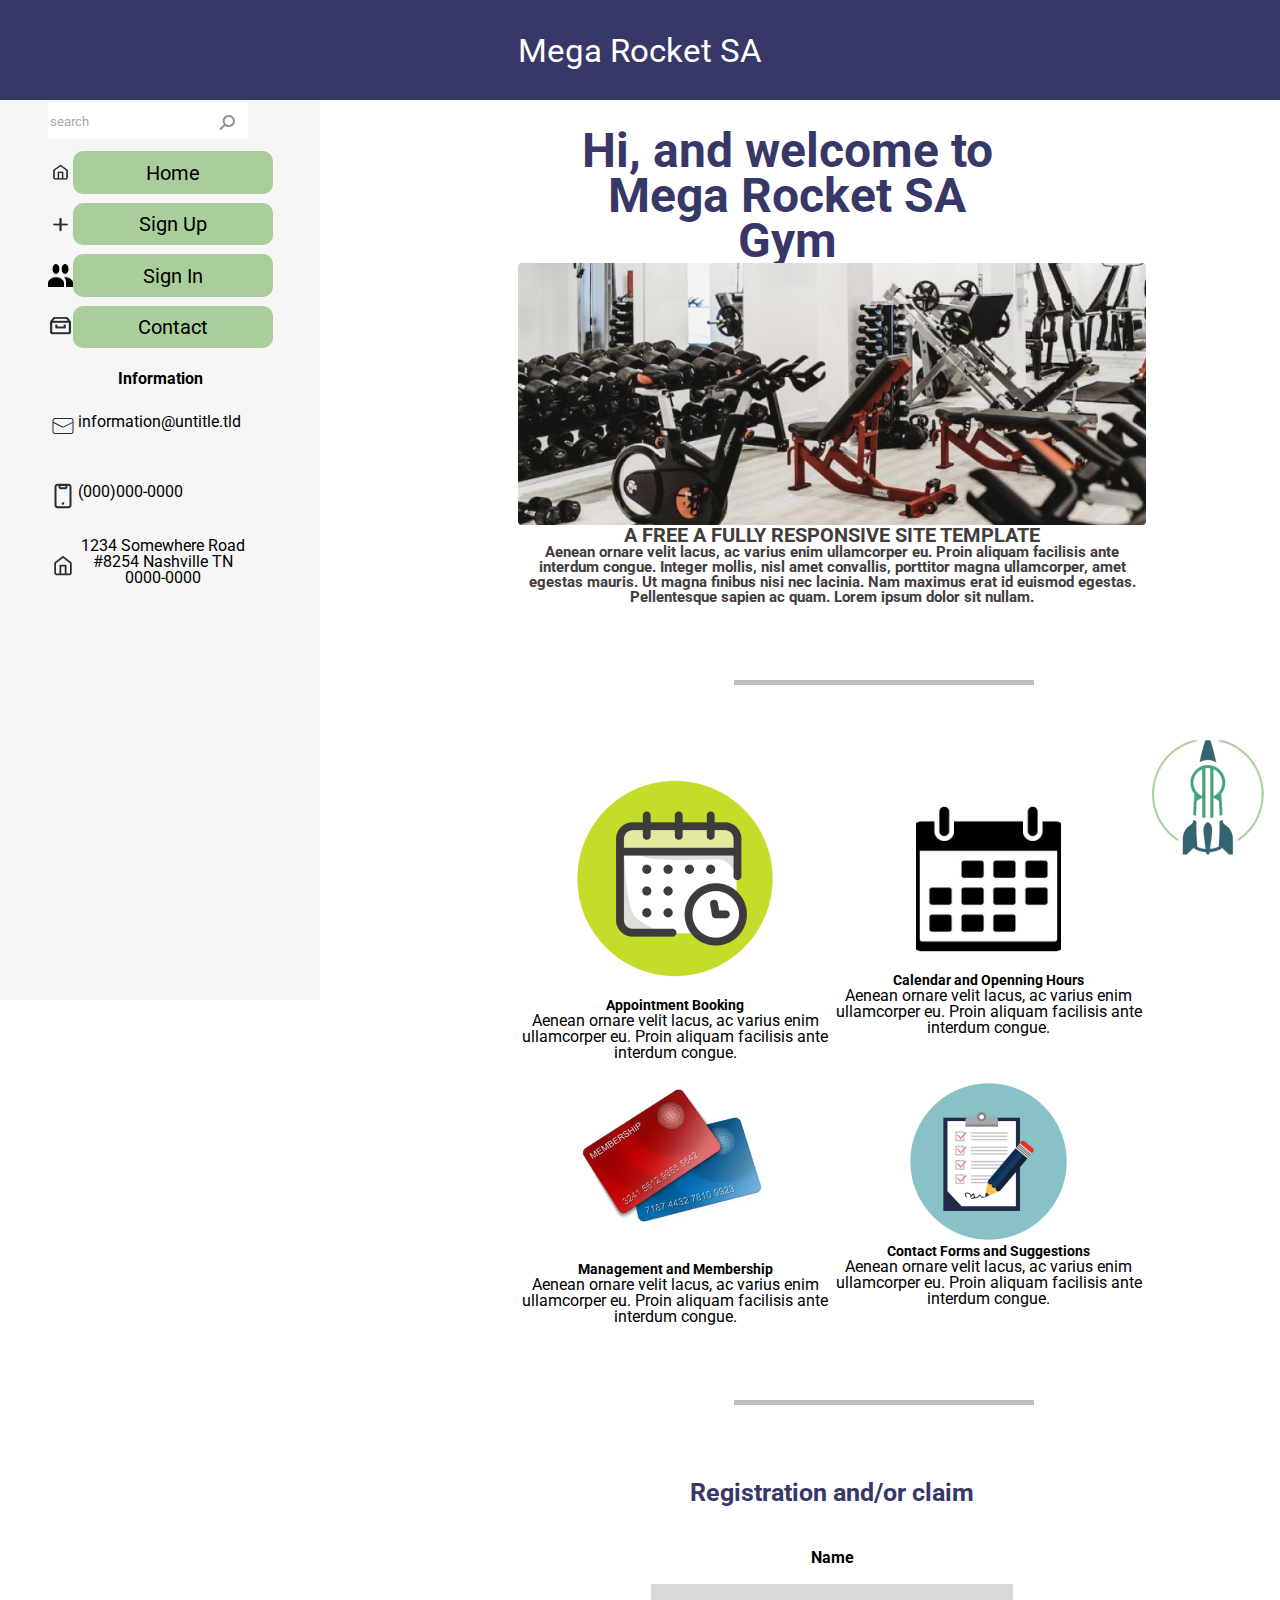
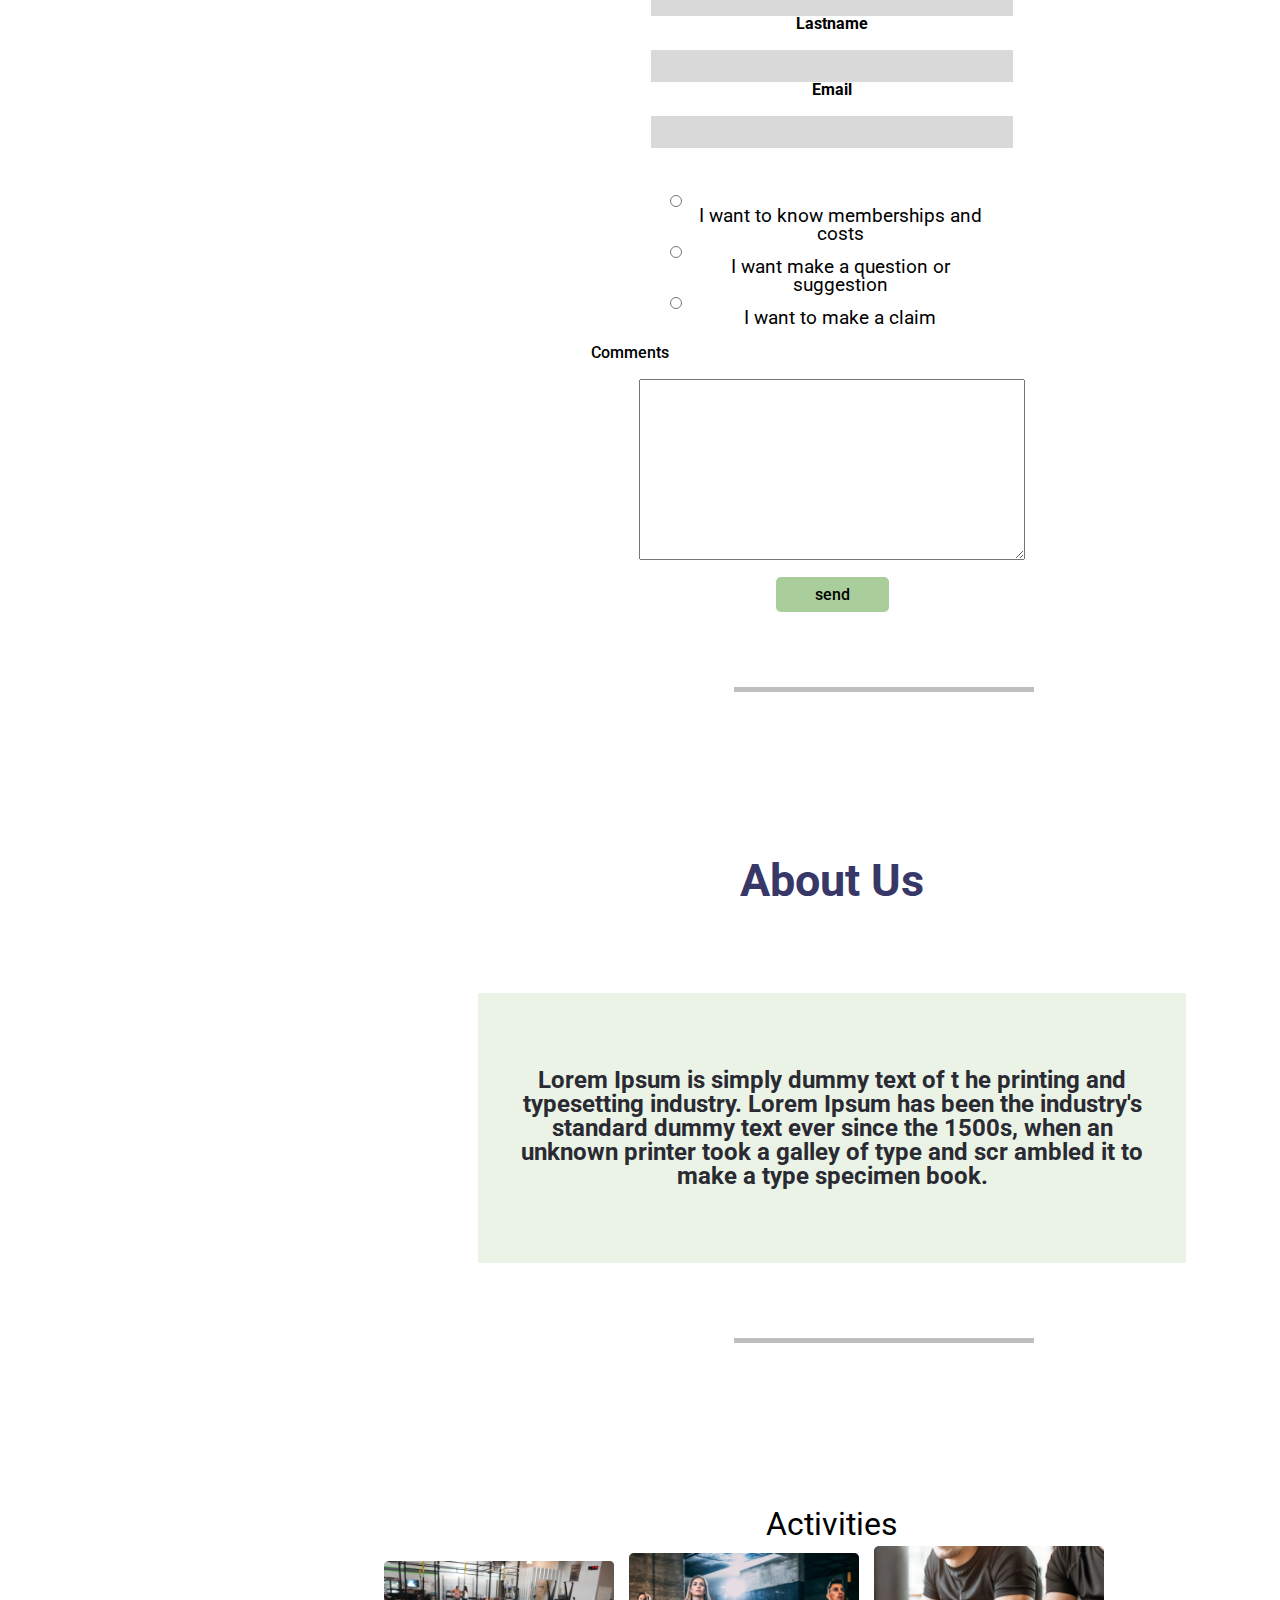
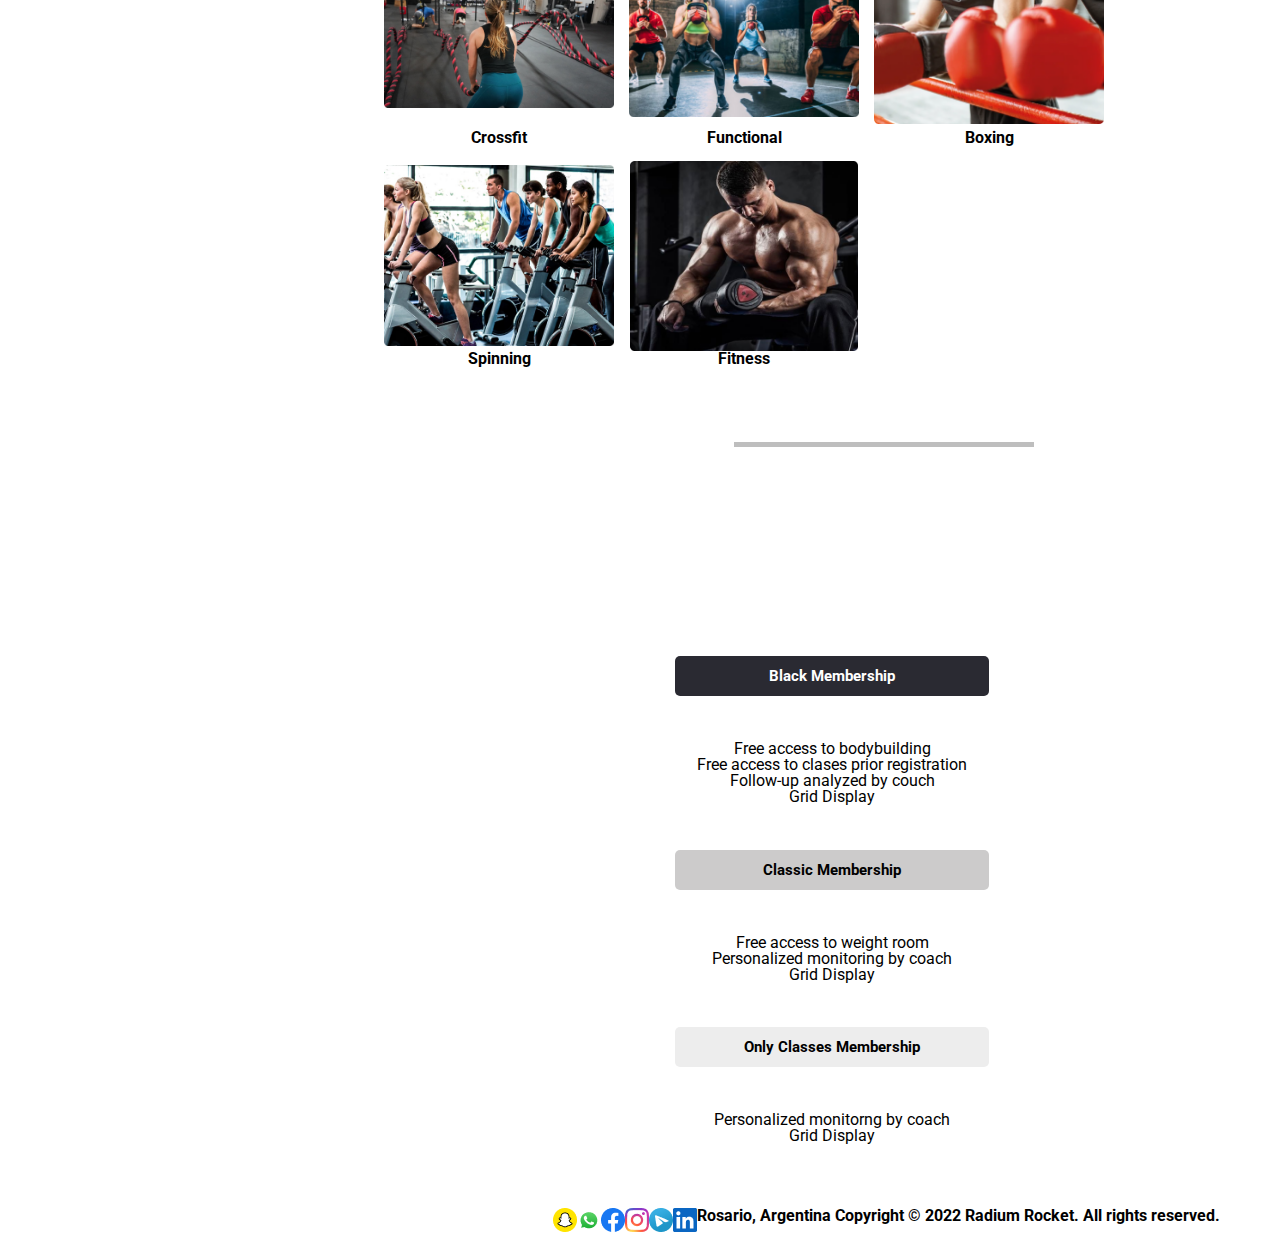
<file: week-04/index.html>
<!DOCTYPE html>
<html lang="en">

<head>
    <meta charset="UTF-8">
    <meta http-equiv="X-UA-Compatible" content="IE=edge">
    <meta name="viewport" content="width=
    , initial-scale=1.0">
    <link href="https://fonts.googleapis.com/css2?family=Open+Sans:wght@300;400&family=Roboto:wght@100;300;400;500;700&display=swap" rel="stylesheet">
    <link rel="stylesheet" href="./css/reset.css">
    <link rel="stylesheet" href="./css/common.css">
    <link rel="stylesheet" href="./css/content.css">
    <link rel="stylesheet" href="./css/header.css">
    <link rel="stylesheet" href="./css/side-bar.css">
    <title>Mega Rocket SA</title>

<body>
    <header class="header">
        <p>Mega Rocket SA</p>
    </header>
    <!--Initial page-->
    <aside class="conteiner-aside">
        <ul>
            <li class="list-aside flex">
                <img src="../Assets/img/Icon7.png" alt="lupa" class="lupa">
                <input type="Search" value="search" id="search">
            </li>
            <li class="list-aside flex">
                <img src="../Assets/img/Icon.png" alt="casita" class="aside-item">
                <button class="aside-button">Home</button>
            </li>
            <li class="list-aside flex">
                <img src="../Assets/img/icon1.png" alt="mas" class="aside-item">
                <button class="aside-button">Sign Up</button>
            </li>
            <li class="list-aside flex">
                <img src="../Assets/img/icon2.png" alt="personas" class="aside-item">
                <button class="aside-button">Sign In</button>
            </li>
            <li class="list-aside flex">
                <img src="../Assets/img/icon3.png" alt="cajita" class="aside-item">
                <button class="aside-button">Contact</button>
            </li>
            <h4 id="info">Information</h4>
            <div class="list-info flex">
                <img src="../Assets/img/icon4.png" alt="msj" class="icon1">
                <p>information@untitle.tld</p>
            </div>
            <div class="list-info flex">
                <img src="../Assets/img/icon5.png" alt="cel" class="icon1">
                <p>(000)000-0000</p>
            </div>
            <div class="list-info flex">
                <img src="../Assets/img/icon6.png" alt="casita2" class="icon1">
                <p>1234 Somewhere Road #8254 Nashville TN 0000-0000</p>
            </div>
    </aside>
    <main class="conteiner-main flex">
        <img src="../Assets/img/hamburg.png" alt="menu-hamb" id="hamburg">
        <h1>Hi, and welcome to Mega Rocket SA Gym</h1>
        <article class="article flex center">
            <img src="../Assets/img/img1.png" alt="gym" class="img">
            <h2 class="text-line1">A FREE A FULLY RESPONSIVE SITE TEMPLATE</h2>
            <h3 class="text-line2">Aenean ornare velit lacus, ac varius enim ullamcorper eu.
                Proin aliquam facilisis ante interdum congue.
                Integer mollis, nisl amet convallis, porttitor magna ullamcorper, amet egestas mauris.
                Ut magna finibus nisi nec lacinia. Nam maximus erat id euismod egestas.
                Pellentesque sapien ac quam. Lorem ipsum dolor sit nullam.</h3>
        </article>
        <!--Options-->
        <div class="separation"></div>
        <section class="section-option flex center">
        <article class="option flex center">
            <img src="../Assets/img/image 1.png" alt="sub" class="img1 contein">
            <div class="div-op flex">
            <p class="tittle-op">Appointment Booking</p>
            <p class="info-op">Aenean ornare velit lacus, ac varius enim ullamcorper eu.
                Proin aliquam facilisis ante interdum congue.</p>
            </div>
        </article>
        <article class="option flex center">
            <img src="../Assets/img/image 11.png" alt="calendar" class="img1 contein">
            <p class="tittle-op">Calendar and Openning Hours</p>
            <p class="info-op">Aenean ornare velit lacus, ac varius enim ullamcorper eu.
                Proin aliquam facilisis ante interdum congue.</p>
        </article>
        <article class="option flex center">
            <img src="../Assets/img/image 3.png" alt="tarjet" class="img1">
            <div class="div-op flex">
            <p class="tittle-op">Management and Membership</p>
            <p class="info-op">Aenean ornare velit lacus, ac varius enim ullamcorper eu.
                Proin aliquam facilisis ante interdum congue.</p>
            </div>
        </article>
        <article class="option flex center">
            <img src="../Assets/img/image 4.png" alt="form" class="img1">
            </div>
            <p class="tittle-op">Contact Forms and Suggestions</p>
            <p class="info-op">Aenean ornare velit lacus, ac varius enim ullamcorper eu.
                Proin aliquam facilisis ante interdum congue.</p>
            </div>
        </article>
        </section>
        <div class="separation"></div>
        <!--Form-->
        <p id="regis">Registration and/or claim</p>
        <form action="process.php" method="post" class="form flex center">
            <h3>Name</h3>
            <input type="text" name="name" class="box">
            <h3>Lastname</h3>
            <input type="text" name="lastname" class="box">
            <h3>Email</h3>
            <input type="text" name="email" class="box">
            <div class="select flex column">
                <input type="radio" id="mbsandcst" class="circle">
                <label for="mbsandcst" class="want">I want to know memberships and costs</label>
                <input type="radio" id="qtorsg" class="circle">
                <label for="qtorsg" class="want">I want make a question or suggestion</label>
                <input type="radio" id="claim" class="circle">
                <label for="claim" class="want">I want to make a claim</label>
            </div>
            <h3 id="tittle-coment">Comments</h3>
            <textarea name="message" id="comment"></textarea>
            <div>
                <input type="send" name="send" value="send" id="send">
            </div>
        </form>
        <!--History-->
        <div class="separation"></div>
        <section class="history-section center column">
            <h2 id="tittle-hist">About Us</h2>
            <h4 id="history">Lorem Ipsum is simply dummy text of t
                he printing and typesetting industry. Lorem Ipsum has
                been the industry's standard dummy text ever since the 1500s, when
                an unknown printer took a galley of type and scr
                ambled it to make a type specimen book.</h4>
        </section>
        <!--Activities-->
            <div class="separation"></div>
                <p id="activities">Activities</p>
            <div class="activitie-option flex center">
            <div class="activities flex center">
                <img src="../Assets/img/image 10.png" alt="crossfit" class="classes">
                <h5 class="tittle-act">Crossfit</h5>
            </div>
            <div class="activities flex center">
                <img src="../Assets/img/image 12.png" alt="funcional" class="classes">
                <h5 class="tittle-act">Functional</h5>
            </div>
            <div class="activities flex center">
                <img src="../Assets/img/image 13.png" alt="boxing" class="classes">
                <h5 class="tittle-act">Boxing</h5>
            </div>
            <div class="activities flex center">
                <img src="../Assets/img/image 16.png" alt="spinning" class="classes">
                <h5 class="tittle-act">Spinning</h5>
            </div>
            <div class="activities flex center">
                <img src="../Assets/img/image 14.png" alt="fitness" class="classes">
                <h5 class="tittle-act">Fitness</h5>
            </div>
            </div>
        <!--Membership-->
            <div class="separation"></div>
            <dl>
                <dt class="member-dt flex center column">
                    <p class="member">Black Membership</p>
                </dt>
                <dd class="list-member column">
                    <p>Free access to bodybuilding</p>
                    <p>Free access to clases prior registration</p>
                    <p>Follow-up analyzed by couch</p>
                    <p>Grid Display</p>
                </dd>
            </dl>
            <dl>
                <dt class="member-dt flex center column">
                    <p class="member1">Classic Membership</p>
                </dt>
                <dd class="list-member column">
                    <p>Free access to weight room</p>
                    <p>Personalized monitoring by coach</p>
                    <p>Grid Display</p>
                </dd>
            </dl>
            <dl>
                <dt class="member-dt flex center column">
                    <p class="member2">Only Classes Membership</p>
                </dt>
                <dd class="list-member column">
                    <p>Personalized monitorng by coach</p>
                    <p>Grid Display</p>
                </dd>
            </dl>
    </main>
    <footer class="flex-column flex">
        <nav>
           <a href="snapchat.com"><img src="../Assets/img/Snapchat.png" alt="snap"></a>
            <a href="whatsapp"><img src="../Assets/img/WhatsApp.png" alt="wap"></a>
            <a href="facebook.com"><img src="../Assets/img/Facebook.png" alt="fb"></a>
            <a href="instagram.com"><img src="../Assets/img/Instagram.png" alt="ig"></a>
            <a href="telegram"><img src="../Assets/img/Telegram.png" alt="tl"></a>
            <a href="linkedin.com"><img src="../Assets/img/Vector.png" alt="in"></a>
            <h6>Rosario, Argentina Copyright © 2022 Radium Rocket.
            All rights reserved.</h6>
        </nav>    
        <a><img src="../Assets/img/LOGO-RR 4.png" alt="logo" id="logo-r"></a>
    </footer>
</body>
</html>
</file>
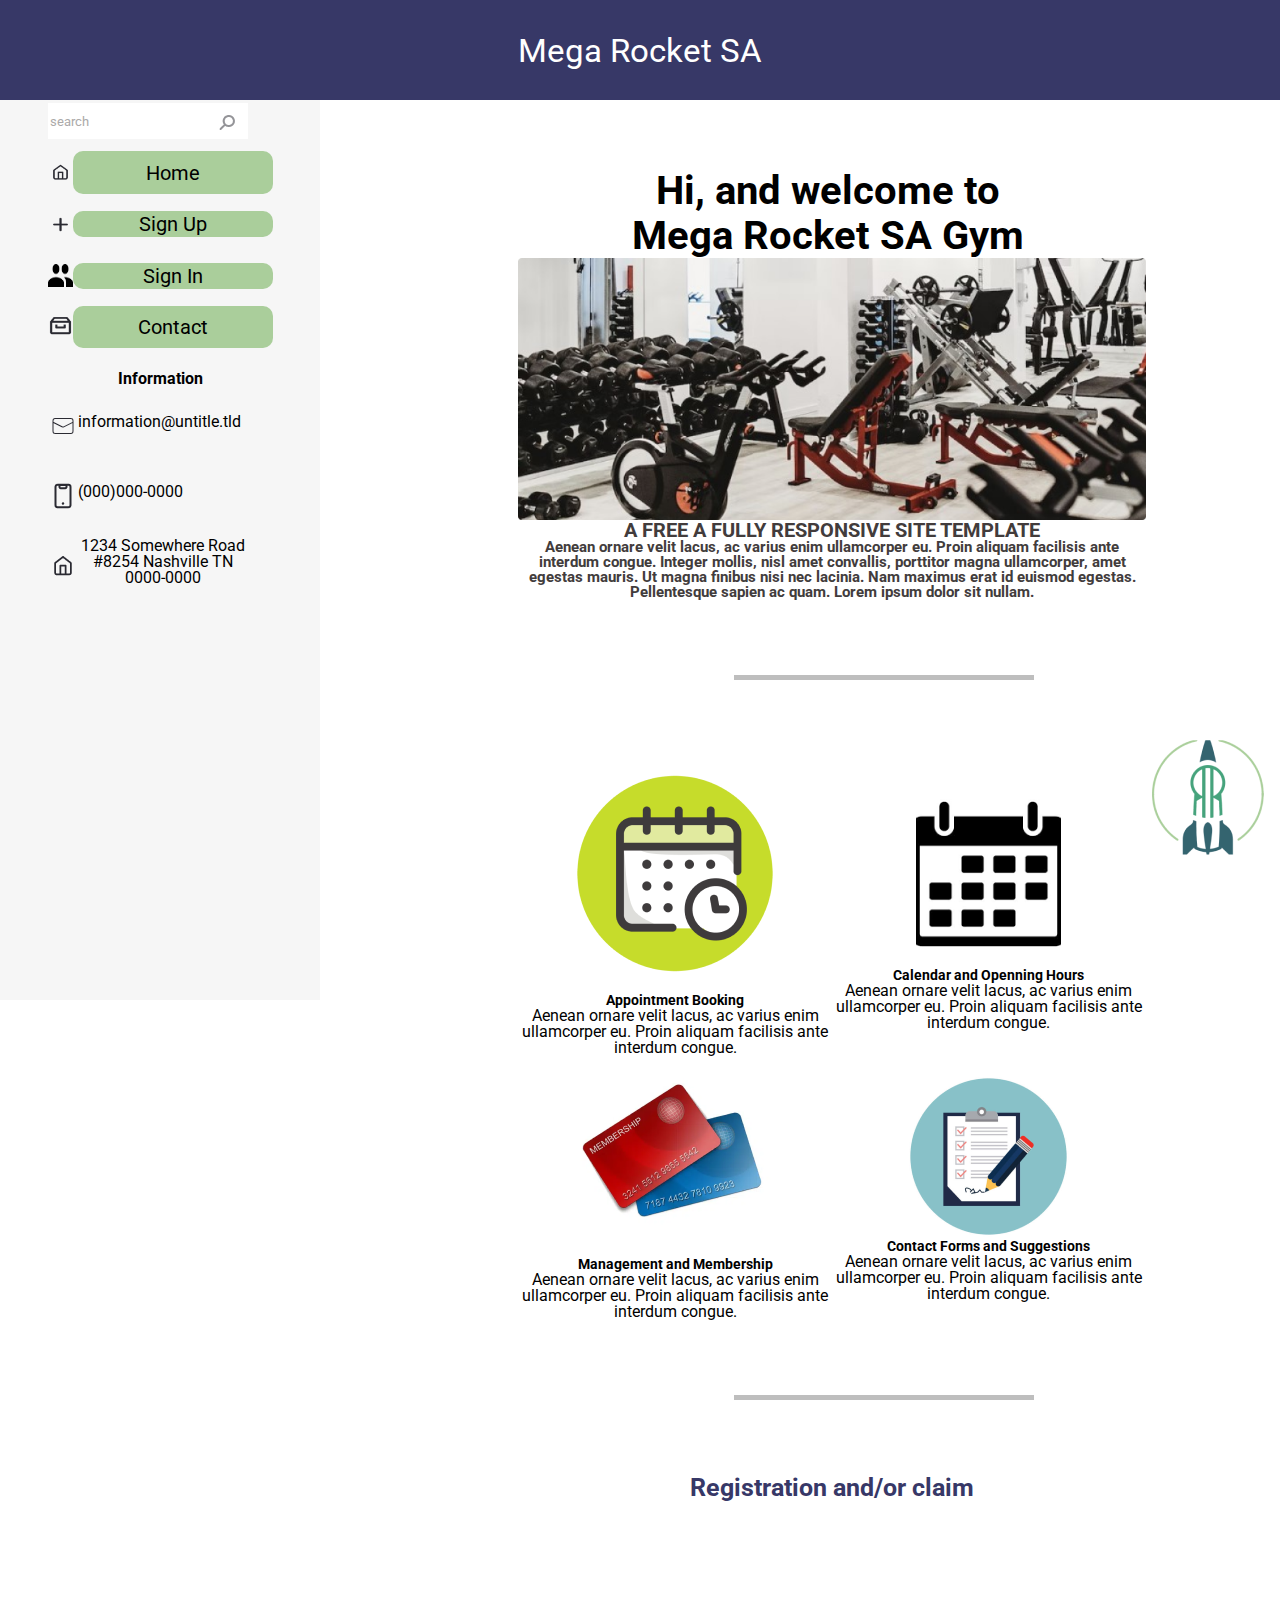
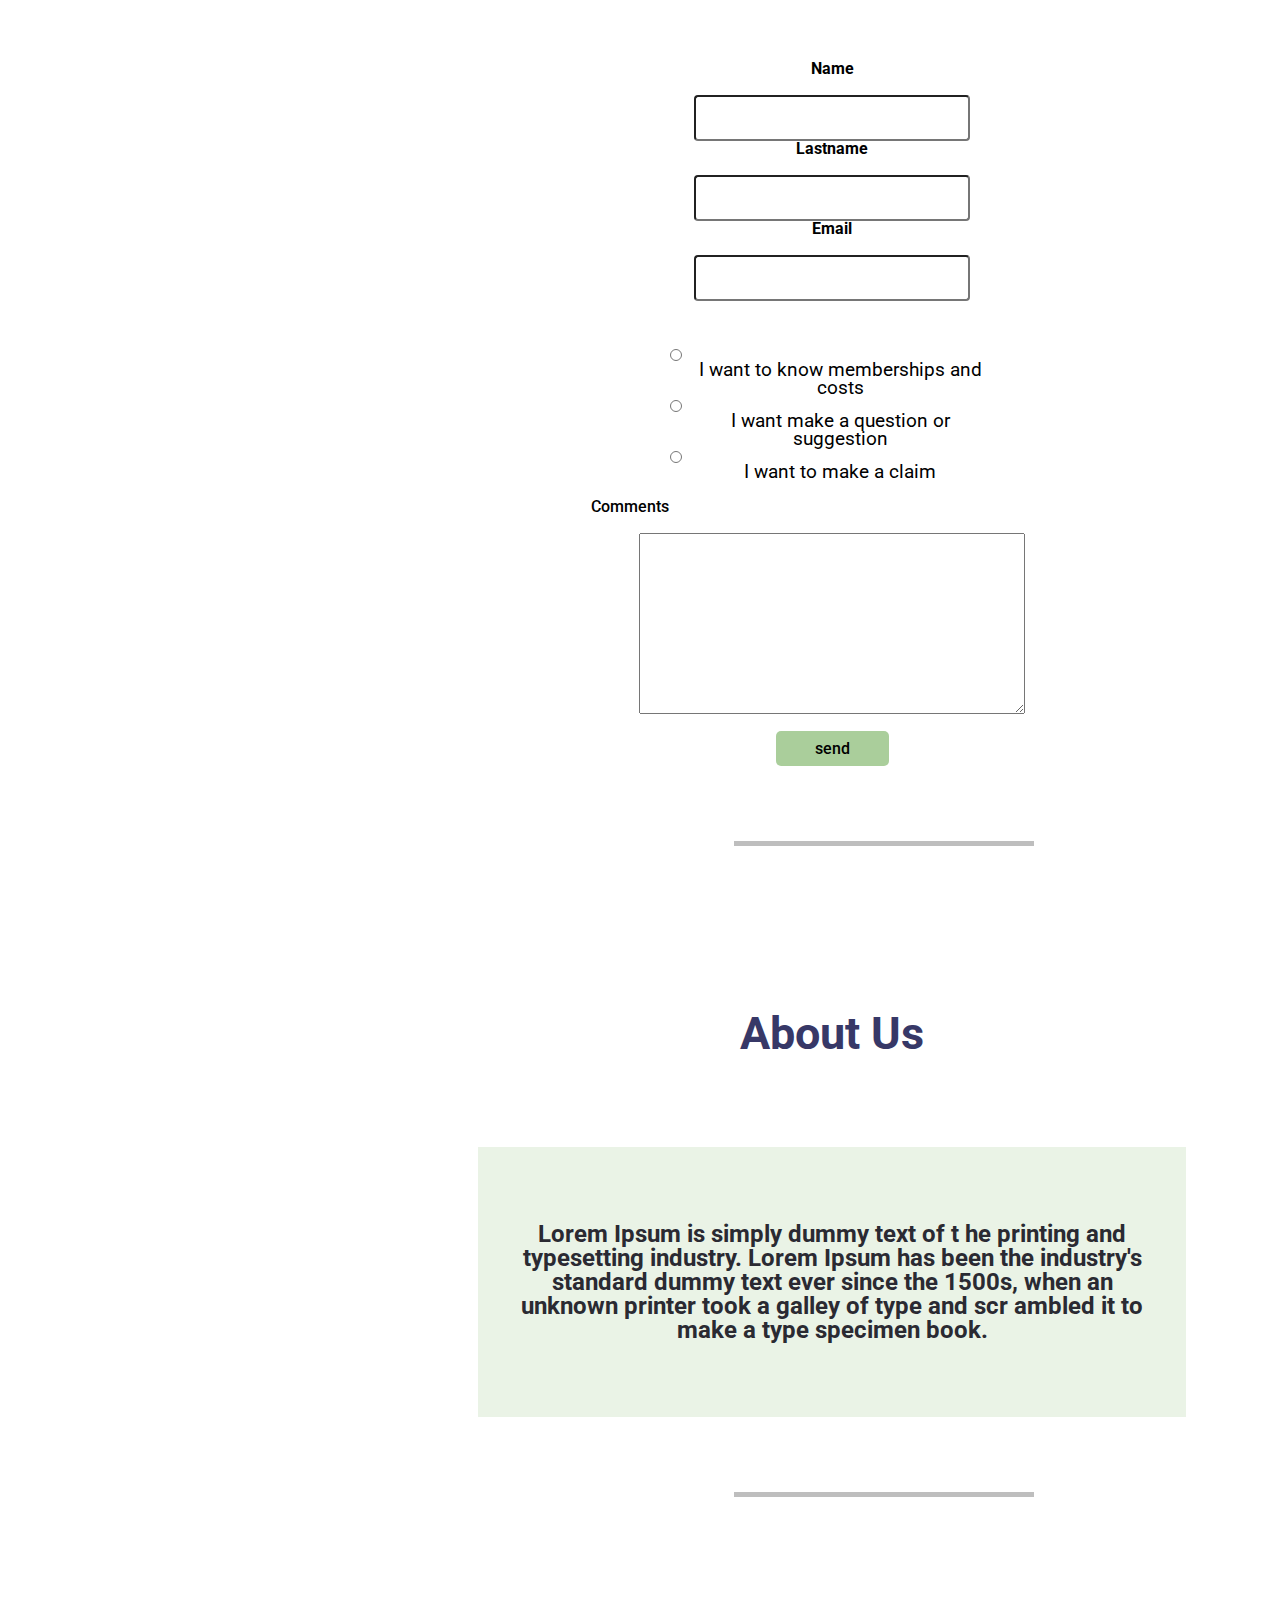
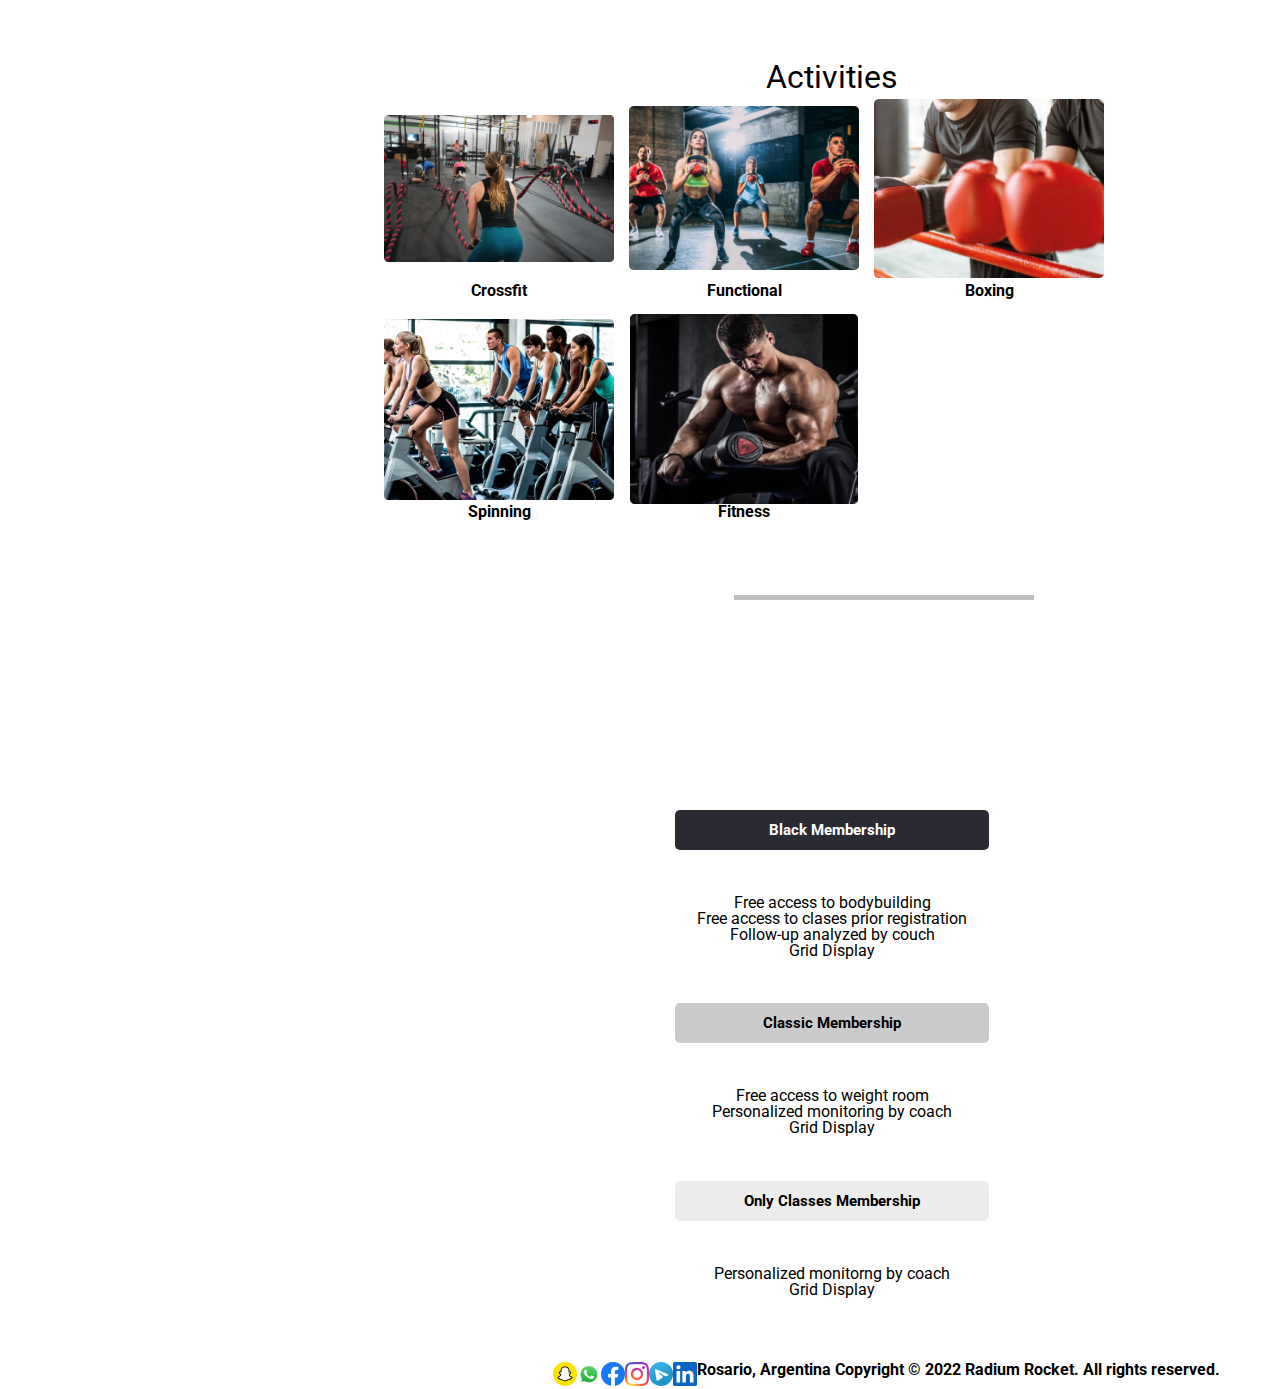
<file: week-06/views/index.html>
<!DOCTYPE html>
<html lang="en">
<head>
    <meta charset="UTF-8">
    <meta http-equiv="X-UA-Compatible" content="IE=edge">
    <meta name="viewport" content="width=device-width, initial-scale=1.0">
    <link href="https://fonts.googleapis.com/css2?family=Open+Sans:wght@300;400&family=Roboto:wght@100;300;400;500;700&display=swap" rel="stylesheet">
    <link rel="stylesheet" href="../css/reset.css">
    <link rel="stylesheet" href="../css/common.css">
    <link rel="stylesheet" href="../css/content.css">
    <link rel="stylesheet" href="../css/header.css">
    <link rel="stylesheet" href="../css/side-bar.css">
    <title>Mega Rocket SA</title>
</head>
<body>
    <header class="header">
        <p>Mega Rocket SA</p>
    </header>
    <!--Initial page-->
    <aside class="conteiner-aside">
        <ul>
            <li class="list-aside flex">
                <img src="../../Assets/img/Icon7.png" alt="lupa" class="lupa">
                <input type="Search" value="search" id="search">
            </li>
            <li class="list-aside flex">
                <img src="../../Assets/img/Icon.png" alt="casita" class="aside-item">
                <button class="aside-button">Home</button>
            </li>
            <li class="list-aside flex">
                <img src="../../Assets/img/icon1.png" alt="mas" class="aside-item">
                <a href="../views/sign-up.html">
                    <button href="../views/sign-up.html" class="aside-button">Sign Up</button>
                </a>
            </li>
            <li class="list-aside flex">
                <img src="../../Assets/img/icon2.png" alt="personas" class="aside-item">
                <a href="../views/login.html">
                    <button class="aside-button">Sign In</button>
                </a>
            </li>
            <li class="list-aside flex">
                <img src="../../Assets/img/icon3.png" alt="cajita" class="aside-item">
                <button class="aside-button">Contact</button>
            </li>
            <h4 id="info">Information</h4>
            <div class="list-info flex">
                <img src="../../Assets/img/icon4.png" alt="msj" class="icon1">
                <p>information@untitle.tld</p>
            </div>
            <div class="list-info flex">
                <img src="../../Assets/img/icon5.png" alt="cel" class="icon1">
                <p>(000)000-0000</p>
            </div>
            <div class="list-info flex">
                <img src="../../Assets/img/icon6.png" alt="casita2" class="icon1">
                <p>1234 Somewhere Road #8254 Nashville TN 0000-0000</p>
            </div>
    </aside>
    <main class="conteiner-main flex">
        <img src="../../Assets/img/hamburg.png" alt="menu-hamb" id="hamburg">
        <h1>Hi, and welcome to Mega Rocket SA Gym</h1>
        <article class="article flex center">
            <img src="../../Assets/img/img1.png" alt="gym" class="img">
            <h2 class="text-line1">A FREE A FULLY RESPONSIVE SITE TEMPLATE</h2>
            <h3 class="text-line2">Aenean ornare velit lacus, ac varius enim ullamcorper eu.
                Proin aliquam facilisis ante interdum congue.
                Integer mollis, nisl amet convallis, porttitor magna ullamcorper, amet egestas mauris.
                Ut magna finibus nisi nec lacinia. Nam maximus erat id euismod egestas.
                Pellentesque sapien ac quam. Lorem ipsum dolor sit nullam.</h3>
        </article>
        <!--Options-->
        <div class="separation"></div>
        <section class="section-option flex center">
        <article class="option flex center">
            <img src="../../Assets/img/image 1.png" alt="sub" class="img1 contein">
            <div class="div-op flex">
            <p class="tittle-op">Appointment Booking</p>
            <p class="info-op">Aenean ornare velit lacus, ac varius enim ullamcorper eu.
                Proin aliquam facilisis ante interdum congue.</p>
            </div>
        </article>
        <article class="option flex center">
            <img src="../../Assets/img/image 11.png" alt="calendar" class="img1 contein">
            <p class="tittle-op">Calendar and Openning Hours</p>
            <p class="info-op">Aenean ornare velit lacus, ac varius enim ullamcorper eu.
                Proin aliquam facilisis ante interdum congue.</p>
        </article>
        <article class="option flex center">
            <img src="../../Assets/img/image 3.png" alt="tarjet" class="img1">
            <div class="div-op flex">
            <p class="tittle-op">Management and Membership</p>
            <p class="info-op">Aenean ornare velit lacus, ac varius enim ullamcorper eu.
                Proin aliquam facilisis ante interdum congue.</p>
            </div>
        </article>
        <article class="option flex center">
            <img src="../../Assets/img/image 4.png" alt="form" class="img1">
            </div>
            <p class="tittle-op">Contact Forms and Suggestions</p>
            <p class="info-op">Aenean ornare velit lacus, ac varius enim ullamcorper eu.
                Proin aliquam facilisis ante interdum congue.</p>
            </div>
        </article>
        </section>
        <div class="separation"></div>
        <!--Form-->
        <p id="regis">Registration and/or claim</p>
        <form action="process.php" method="post" class="form flex center">
            <h3>Name</h3>
            <input type="text" name="name" class="box">
            <h3>Lastname</h3>
            <input type="text" name="lastname" class="box">
            <h3>Email</h3>
            <input type="text" name="email" class="box">
            <div class="select flex column">
                <input type="radio" id="mbsandcst" class="circle">
                <label for="mbsandcst" class="want">I want to know memberships and costs</label>
                <input type="radio" id="qtorsg" class="circle">
                <label for="qtorsg" class="want">I want make a question or suggestion</label>
                <input type="radio" id="claim" class="circle">
                <label for="claim" class="want">I want to make a claim</label>
            </div>
            <h3 id="tittle-coment">Comments</h3>
            <textarea name="message" id="comment"></textarea>
            <div>
                <input type="send" name="send" value="send" id="send">
            </div>
        </form>
        <!--History-->
        <div class="separation"></div>
        <section class="history-section center column">
            <h2 id="tittle-hist">About Us</h2>
            <h4 id="history">Lorem Ipsum is simply dummy text of t
                he printing and typesetting industry. Lorem Ipsum has
                been the industry's standard dummy text ever since the 1500s, when
                an unknown printer took a galley of type and scr
                ambled it to make a type specimen book.</h4>
        </section>
        <!--Activities-->
            <div class="separation"></div>
                <p id="activities">Activities</p>
            <div class="activitie-option flex center">
            <div class="activities flex center">
                <img src="../../Assets/img/image 10.png" alt="crossfit" class="classes">
                <h5 class="tittle-act">Crossfit</h5>
            </div>
            <div class="activities flex center">
                <img src="../../Assets/img/image 12.png" alt="funcional" class="classes">
                <h5 class="tittle-act">Functional</h5>
            </div>
            <div class="activities flex center">
                <img src="../../Assets/img/image 13.png" alt="boxing" class="classes">
                <h5 class="tittle-act">Boxing</h5>
            </div>
            <div class="activities flex center">
                <img src="../../Assets/img/image 16.png" alt="spinning" class="classes">
                <h5 class="tittle-act">Spinning</h5>
            </div>
            <div class="activities flex center">
                <img src="../../Assets/img/image 14.png" alt="fitness" class="classes">
                <h5 class="tittle-act">Fitness</h5>
            </div>
            </div>
        <!--Membership-->
            <div class="separation"></div>
            <dl>
                <dt class="member-dt flex center column">
                    <p class="member">Black Membership</p>
                </dt>
                <dd class="list-member column">
                    <p>Free access to bodybuilding</p>
                    <p>Free access to clases prior registration</p>
                    <p>Follow-up analyzed by couch</p>
                    <p>Grid Display</p>
                </dd>
            </dl>
            <dl>
                <dt class="member-dt flex center column">
                    <p class="member1">Classic Membership</p>
                </dt>
                <dd class="list-member column">
                    <p>Free access to weight room</p>
                    <p>Personalized monitoring by coach</p>
                    <p>Grid Display</p>
                </dd>
            </dl>
            <dl>
                <dt class="member-dt flex center column">
                    <p class="member2">Only Classes Membership</p>
                </dt>
                <dd class="list-member column">
                    <p>Personalized monitorng by coach</p>
                    <p>Grid Display</p>
                </dd>
            </dl>
    </main>
    <footer class="flex-column flex">
        <nav>
           <a href="snapchat.com"><img src="../../Assets/img/Snapchat.png" alt="snap"></a>
            <a href="whatsapp"><img src="../../Assets/img/WhatsApp.png" alt="wap"></a>
            <a href="facebook.com"><img src="../../Assets/img/Facebook.png" alt="fb"></a>
            <a href="instagram.com"><img src="../../Assets/img/Instagram.png" alt="ig"></a>
            <a href="telegram"><img src="../../Assets/img/Telegram.png" alt="tl"></a>
            <a href="linkedin.com"><img src="../../Assets/img/Vector.png" alt="in"></a>
            <h6>Rosario, Argentina Copyright © 2022 Radium Rocket.
            All rights reserved.</h6>
        </nav>    
        <a><img src="../../Assets/img/LOGO-RR 4.png" alt="logo" id="logo-r"></a>
    </footer>
</body>
</html>
</file>
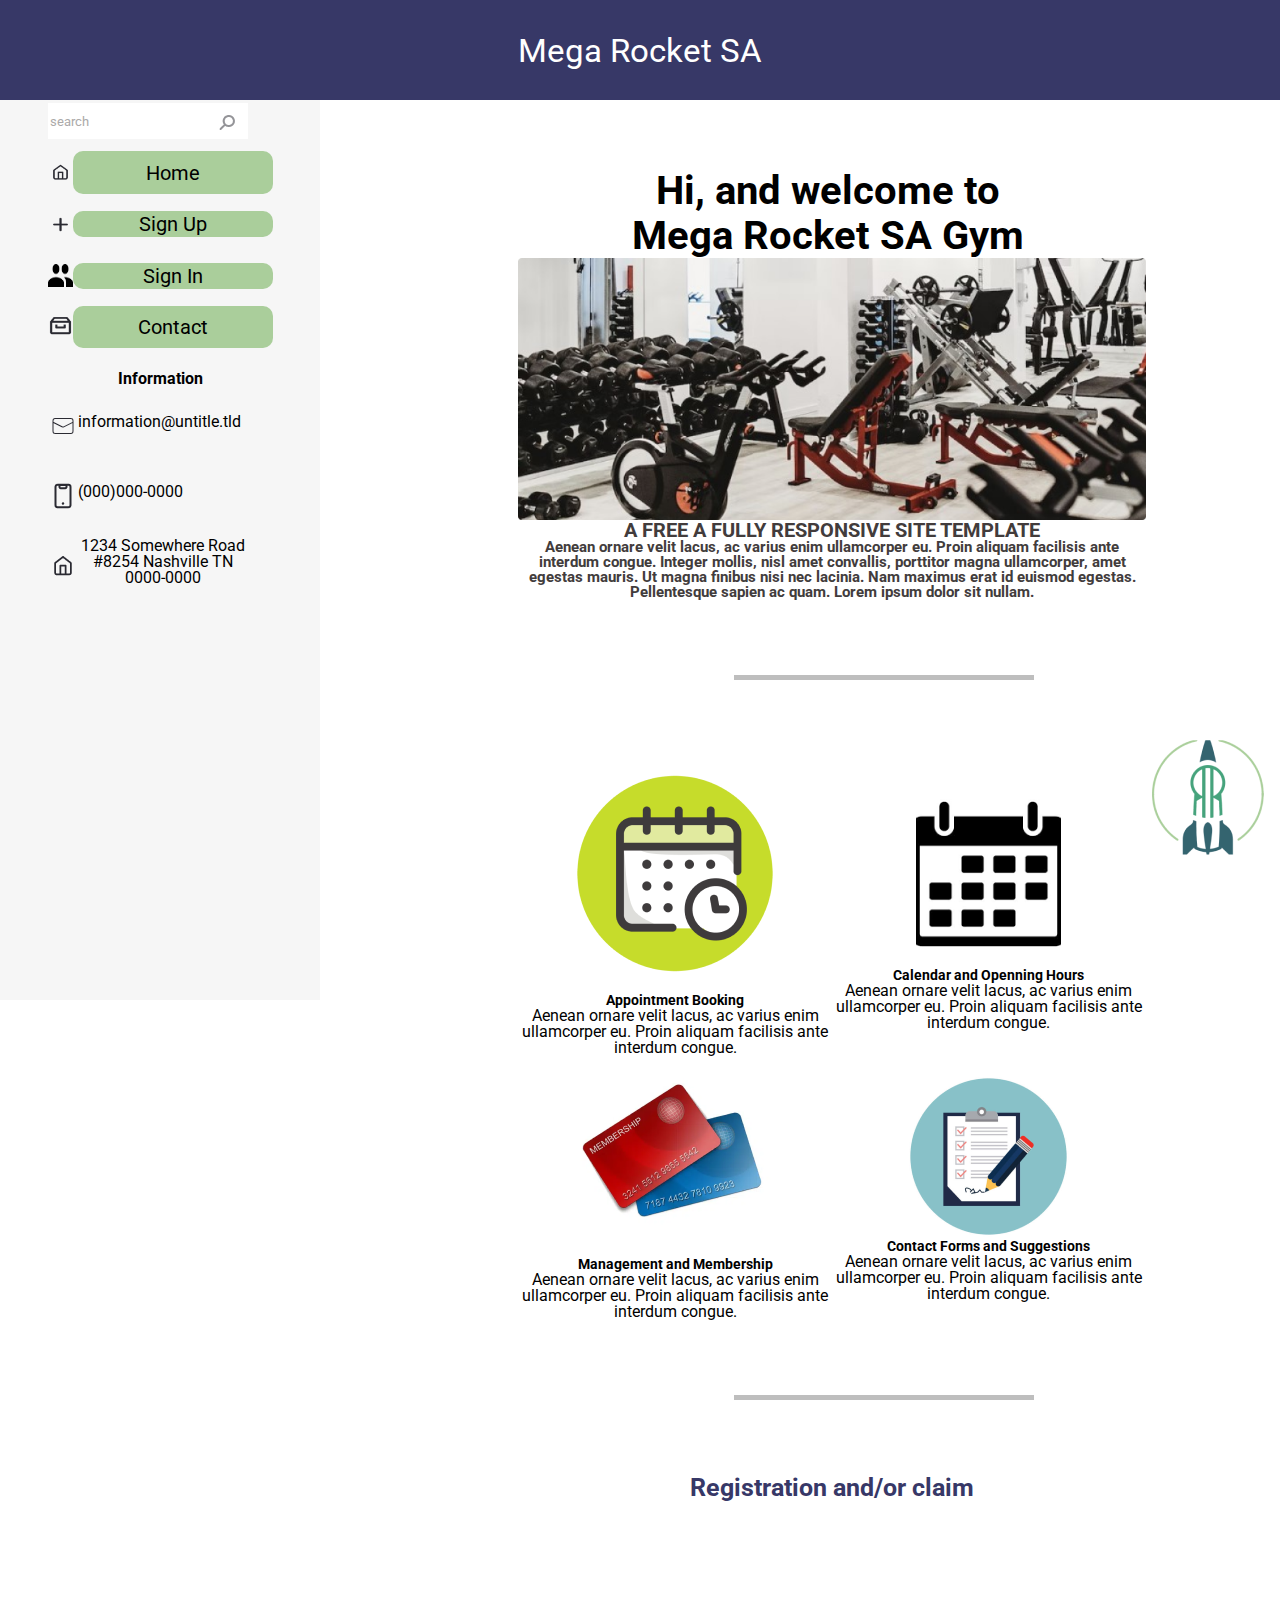
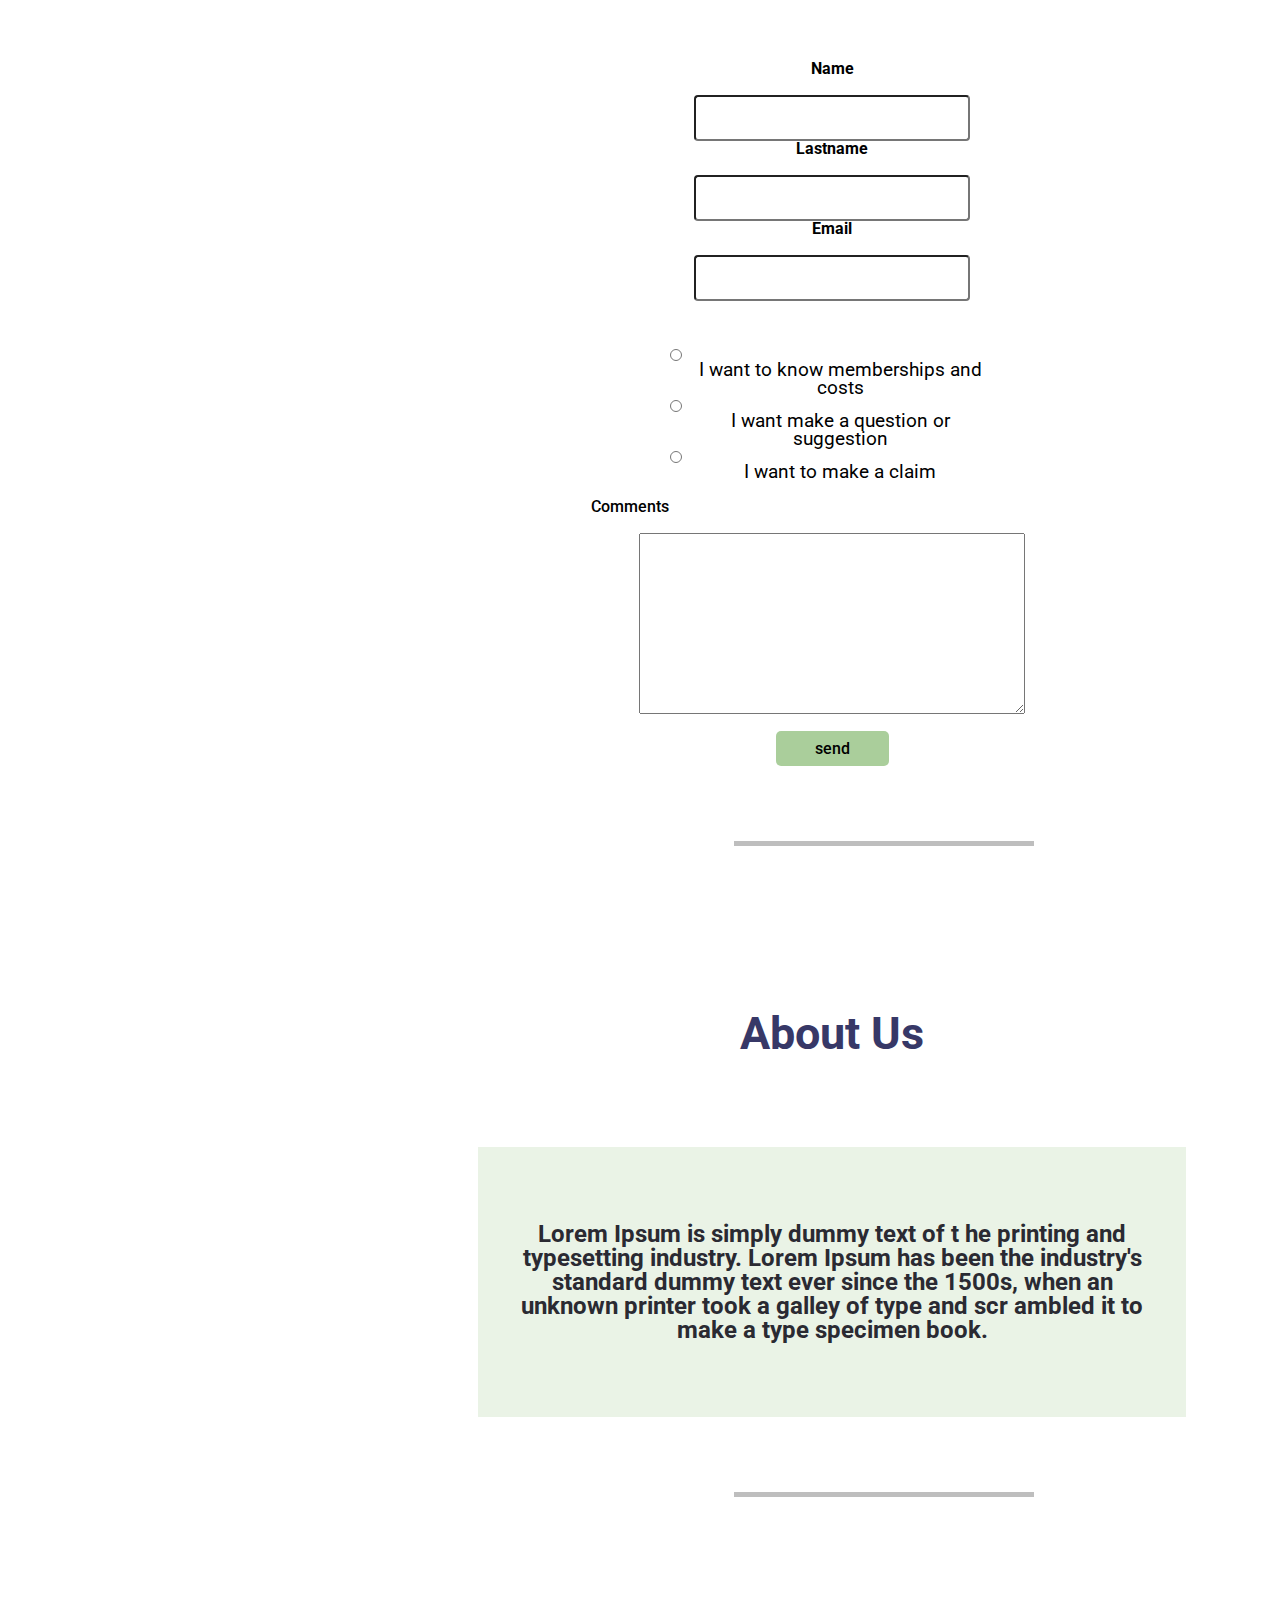
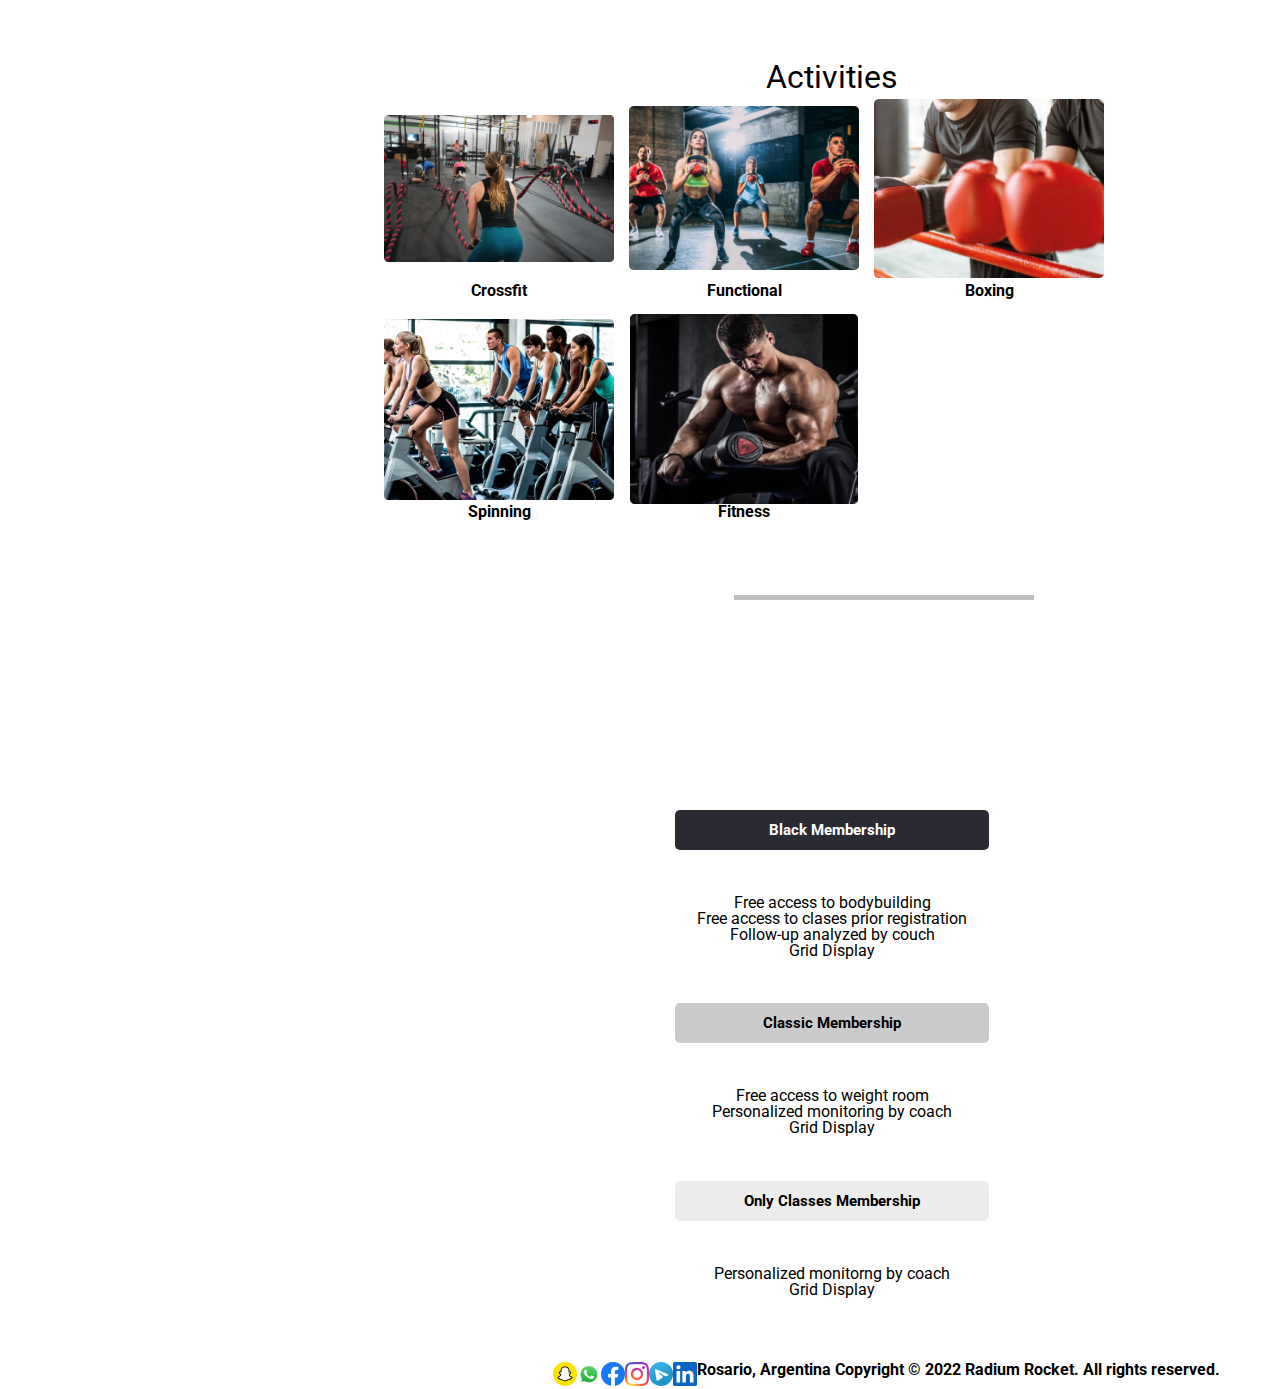
<file: week-07/views/index.html>
<!DOCTYPE html>
    <html lang="en">
    <head>
        <meta charset="UTF-8">
        <meta http-equiv="X-UA-Compatible" content="IE=edge">
        <meta name="viewport" content="width=device-width, initial-scale=1.0">
        <link href="https://fonts.googleapis.com/css2?family=Open+Sans:wght@300;400&family=Roboto:wght@100;300;400;500;700&display=swap" rel="stylesheet">
        <link rel="stylesheet" href="../../week-07/css/reset.css">
        <link rel="stylesheet" href="../../week-07/css/common.css">
        <link rel="stylesheet" href="../../week-07/css/content.css">
        <link rel="stylesheet" href="../../week-07/css/header.css">
        <link rel="stylesheet" href="../../week-07/css/side-bar.css">
        <title>Mega Rocket SA</title>
    </head>
    <body>
        <header class="header">
            <p>Mega Rocket SA</p>
        </header>
        <!--Initial page-->
        <aside class="conteiner-aside">
            <ul>
                <li class="list-aside flex">
                    <img src="../../Assets/img/Icon7.png" alt="lupa" class="lupa">
                    <input type="Search" value="search" id="search">
                </li>
                <li class="list-aside flex">
                    <img src="../../Assets/img/Icon.png" alt="casita" class="aside-item">
                    <button class="aside-button">Home</button>
                </li>
                <li class="list-aside flex">
                    <img src="../../Assets/img/icon1.png" alt="mas" class="aside-item">
                    <a href="../../week-07/views/sign-up.html">
                        <button class="aside-button">Sign Up</button>
                    </a>
                </li>
                <li class="list-aside flex">
                    <img src="../../Assets/img/icon2.png" alt="personas" class="aside-item">
                    <a href="../../week-07/views/login.html">
                        <button class="aside-button">Sign In</button>
                    </a>
                </li>
                <li class="list-aside flex">
                    <img src="../../Assets/img/icon3.png" alt="cajita" class="aside-item">
                    <button class="aside-button">Contact</button>
                </li>
                <h4 id="info">Information</h4>
                <div class="list-info flex">
                    <img src="../../Assets/img/icon4.png" alt="msj" class="icon1">
                    <p>information@untitle.tld</p>
                </div>
                <div class="list-info flex">
                    <img src="../../Assets/img/icon5.png" alt="cel" class="icon1">
                    <p>(000)000-0000</p>
                </div>
                <div class="list-info flex">
                    <img src="../../Assets/img/icon6.png" alt="casita2" class="icon1">
                    <p>1234 Somewhere Road #8254 Nashville TN 0000-0000</p>
                </div>
        </aside>
        <main class="conteiner-main flex">
            <img src="../../Assets/img/hamburg.png" alt="menu-hamb" id="hamburg">
            <h1>Hi, and welcome to Mega Rocket SA Gym</h1>
            <article class="article flex center">
                <img src="../../Assets/img/img1.png" alt="gym" class="img">
                <h2 class="text-line1">A FREE A FULLY RESPONSIVE SITE TEMPLATE</h2>
                <h3 class="text-line2">Aenean ornare velit lacus, ac varius enim ullamcorper eu.
                    Proin aliquam facilisis ante interdum congue.
                    Integer mollis, nisl amet convallis, porttitor magna ullamcorper, amet egestas mauris.
                    Ut magna finibus nisi nec lacinia. Nam maximus erat id euismod egestas.
                    Pellentesque sapien ac quam. Lorem ipsum dolor sit nullam.</h3>
            </article>
            <!--Options-->
            <div class="separation"></div>
            <section class="section-option flex center">
            <article class="option flex center">
                <img src="../../Assets/img/image 1.png" alt="sub" class="img1 contein">
                <div class="div-op flex">
                <p class="tittle-op">Appointment Booking</p>
                <p class="info-op">Aenean ornare velit lacus, ac varius enim ullamcorper eu.
                    Proin aliquam facilisis ante interdum congue.</p>
                </div>
            </article>
            <article class="option flex center">
                <img src="../../Assets/img/image 11.png" alt="calendar" class="img1 contein">
                <p class="tittle-op">Calendar and Openning Hours</p>
                <p class="info-op">Aenean ornare velit lacus, ac varius enim ullamcorper eu.
                    Proin aliquam facilisis ante interdum congue.</p>
            </article>
            <article class="option flex center">
                <img src="../../Assets/img/image 3.png" alt="tarjet" class="img1">
                <div class="div-op flex">
                <p class="tittle-op">Management and Membership</p>
                <p class="info-op">Aenean ornare velit lacus, ac varius enim ullamcorper eu.
                    Proin aliquam facilisis ante interdum congue.</p>
                </div>
            </article>
            <article class="option flex center">
                <img src="../../Assets/img/image 4.png" alt="form" class="img1">
                </div>
                <p class="tittle-op">Contact Forms and Suggestions</p>
                <p class="info-op">Aenean ornare velit lacus, ac varius enim ullamcorper eu.
                    Proin aliquam facilisis ante interdum congue.</p>
                </div>
            </article>
            </section>
            <div class="separation"></div>
            <!--Form-->
            <p id="regis">Registration and/or claim</p>
            <form action="process.php" method="post" class="form flex center">
                <h3>Name</h3>
                <input type="text" name="name" class="box">
                <h3>Lastname</h3>
                <input type="text" name="lastname" class="box">
                <h3>Email</h3>
                <input type="text" name="email" class="box">
                <div class="select flex column">
                    <input type="radio" id="mbsandcst" class="circle">
                    <label for="mbsandcst" class="want">I want to know memberships and costs</label>
                    <input type="radio" id="qtorsg" class="circle">
                    <label for="qtorsg" class="want">I want make a question or suggestion</label>
                    <input type="radio" id="claim" class="circle">
                    <label for="claim" class="want">I want to make a claim</label>
                </div>
                <h3 id="tittle-coment">Comments</h3>
                <textarea name="message" id="comment"></textarea>
                <div>
                    <input type="send" name="send" value="send" id="send">
                </div>
            </form>
            <!--History-->
            <div class="separation"></div>
            <section class="history-section center column">
                <h2 id="tittle-hist">About Us</h2>
                <h4 id="history">Lorem Ipsum is simply dummy text of t
                    he printing and typesetting industry. Lorem Ipsum has
                    been the industry's standard dummy text ever since the 1500s, when
                    an unknown printer took a galley of type and scr
                    ambled it to make a type specimen book.</h4>
            </section>
            <!--Activities-->
                <div class="separation"></div>
                    <p id="activities">Activities</p>
                <div class="activitie-option flex center">
                <div class="activities flex center">
                    <img src="../../Assets/img/image 10.png" alt="crossfit" class="classes">
                    <h5 class="tittle-act">Crossfit</h5>
                </div>
                <div class="activities flex center">
                    <img src="../../Assets/img/image 12.png" alt="funcional" class="classes">
                    <h5 class="tittle-act">Functional</h5>
                </div>
                <div class="activities flex center">
                    <img src="../../Assets/img/image 13.png" alt="boxing" class="classes">
                    <h5 class="tittle-act">Boxing</h5>
                </div>
                <div class="activities flex center">
                    <img src="../../Assets/img/image 16.png" alt="spinning" class="classes">
                    <h5 class="tittle-act">Spinning</h5>
                </div>
                <div class="activities flex center">
                    <img src="../../Assets/img/image 14.png" alt="fitness" class="classes">
                    <h5 class="tittle-act">Fitness</h5>
                </div>
                </div>
            <!--Membership-->
                <div class="separation"></div>
                <dl>
                    <dt class="member-dt flex center column">
                        <p class="member">Black Membership</p>
                    </dt>
                    <dd class="list-member column">
                        <p>Free access to bodybuilding</p>
                        <p>Free access to clases prior registration</p>
                        <p>Follow-up analyzed by couch</p>
                        <p>Grid Display</p>
                    </dd>
                </dl>
                <dl>
                    <dt class="member-dt flex center column">
                        <p class="member1">Classic Membership</p>
                    </dt>
                    <dd class="list-member column">
                        <p>Free access to weight room</p>
                        <p>Personalized monitoring by coach</p>
                        <p>Grid Display</p>
                    </dd>
                </dl>
                <dl>
                    <dt class="member-dt flex center column">
                        <p class="member2">Only Classes Membership</p>
                    </dt>
                    <dd class="list-member column">
                        <p>Personalized monitorng by coach</p>
                        <p>Grid Display</p>
                    </dd>
                </dl>
        </main>
        <footer class="flex-column flex">
            <nav>
            <a href="snapchat.com"><img src="../../Assets/img/Snapchat.png" alt="snap"></a>
                <a href="whatsapp"><img src="../../Assets/img/WhatsApp.png" alt="wap"></a>
                <a href="facebook.com"><img src="../../Assets/img/Facebook.png" alt="fb"></a>
                <a href="instagram.com"><img src="../../Assets/img/Instagram.png" alt="ig"></a>
                <a href="telegram"><img src="../../Assets/img/Telegram.png" alt="tl"></a>
                <a href="linkedin.com"><img src="../../Assets/img/Vector.png" alt="in"></a>
                <h6>Rosario, Argentina Copyright © 2022 Radium Rocket.
                All rights reserved.</h6>
            </nav>
            <a><img src="../../Assets/img/LOGO-RR 4.png" alt="logo" id="logo-r"></a>
        </footer>
    </body>
    </html>
</file>
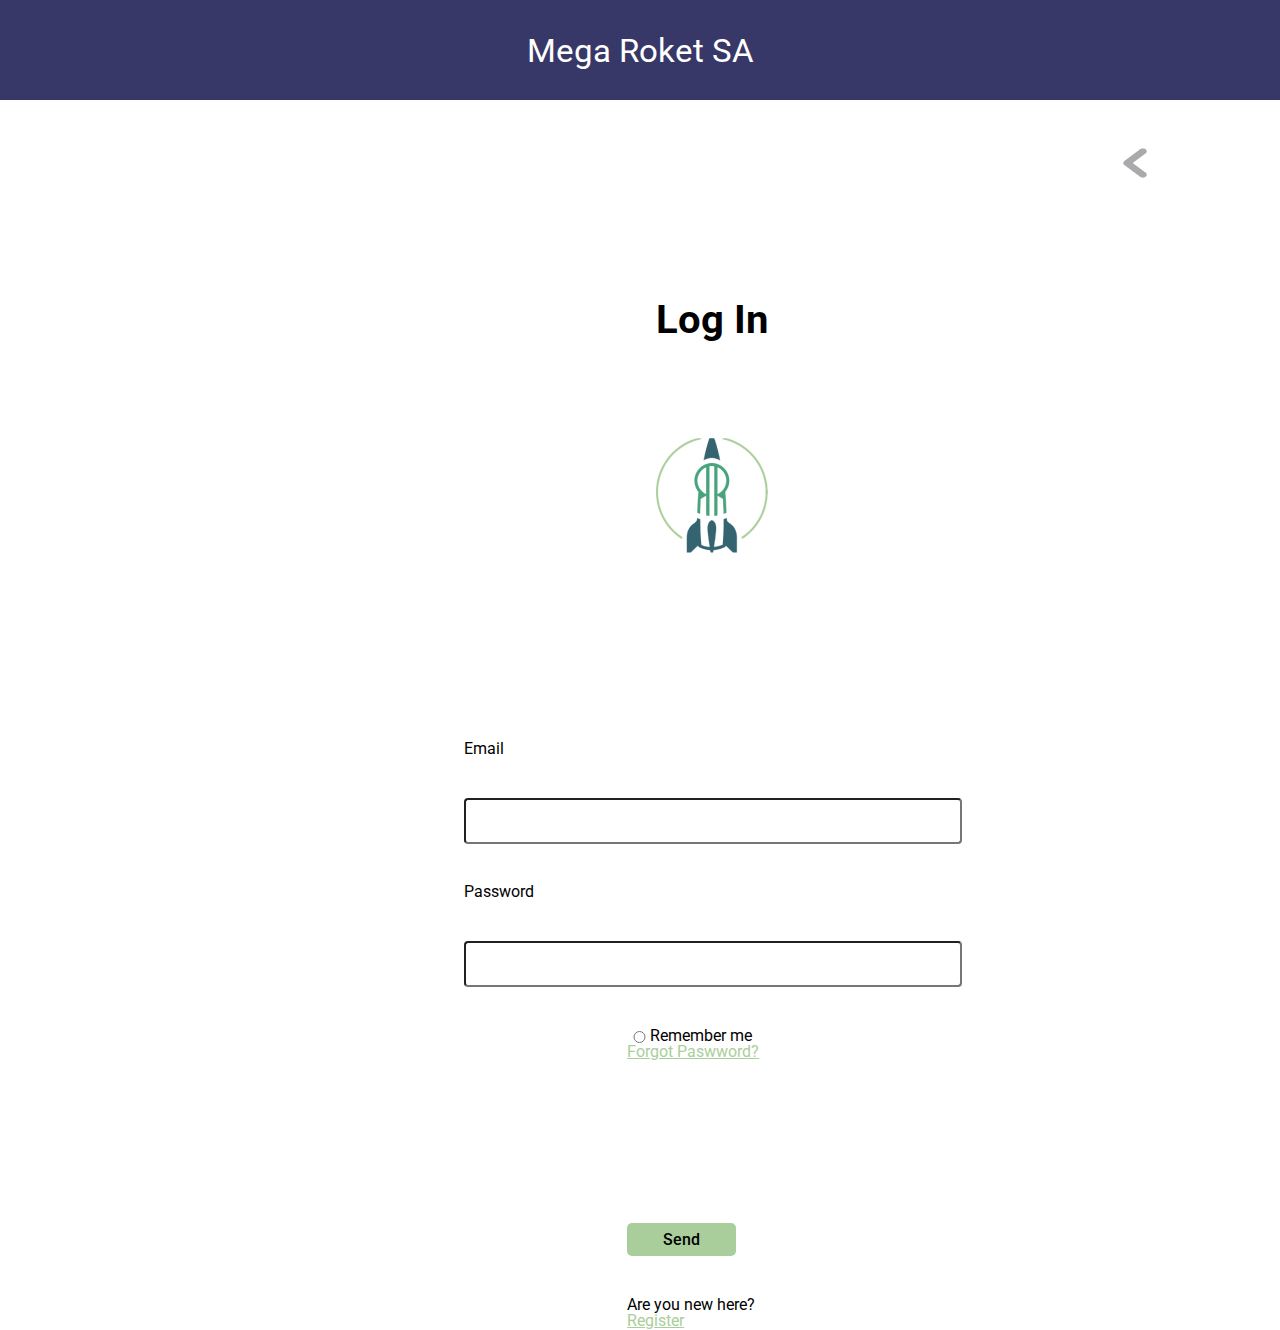
<file: week-06/views/login.html>
<!DOCTYPE html>
<html lang="en">
<head>
    <meta charset="UTF-8">
    <meta http-equiv="X-UA-Compatible" content="IE=edge">
    <meta name="viewport" content="width=device-width, initial-scale=1.0">
    <link href="https://fonts.googleapis.com/css2?family=Open+Sans:wght@300;400&family=Roboto:wght@100;300;400;500;700&display=swap" rel="stylesheet">
    <link rel="stylesheet" href="../css/reset.css">
    <link rel="stylesheet" href="../css/common.css">
    <link rel="stylesheet" href="../css/header.css">
    <link rel="stylesheet" href="../css/login.css">
    <script src="../js/login.js"></script>
    <title>Mega Rocket SA</title>
</head>
<body>
    <header class="header">
        <p>Mega Roket SA</p>
    </header>
    <main class="main-login">
        <a href="../views/index.html" class="back1">
            <img src="../../Assets/img/Left.png">
        </a>
        <h1 class="h1-login">Log In</h1>
            <img src="../../Assets/img/LOGO-RR 4.png" alt="logo" id="logo-radium">
        <form action="process.php" method="post" class="form1" id="form1">
            <label for="email">Email</label>
            <input type="text" name="email" class="placeholder1" class="red-border" id="email" >
            <p id="error" class="none error">Must be email format</p>
            <label for="password">Password</label>
            <p class="none error">Must be 8 characters and alphanumeric</p>
            <input type="text" name="password" class="placeholder1" class="red-border" id="password" >
            <div class="select1">
                <input type="radio" id="rememme" class="circle">
                <label for="rm" >Remember me</label>
                <a href="#" class="link">Forgot Paswword?</a>
            </div>
            <div>
                <button type='submit' id="send2">Send</button>
            </div>
            <div class="select1">
                <p>Are you new here?</p>
                <a href="./sign-up.html" class="link">Register</a>
            </div>
        </form>
    </main>
</body>
</file>
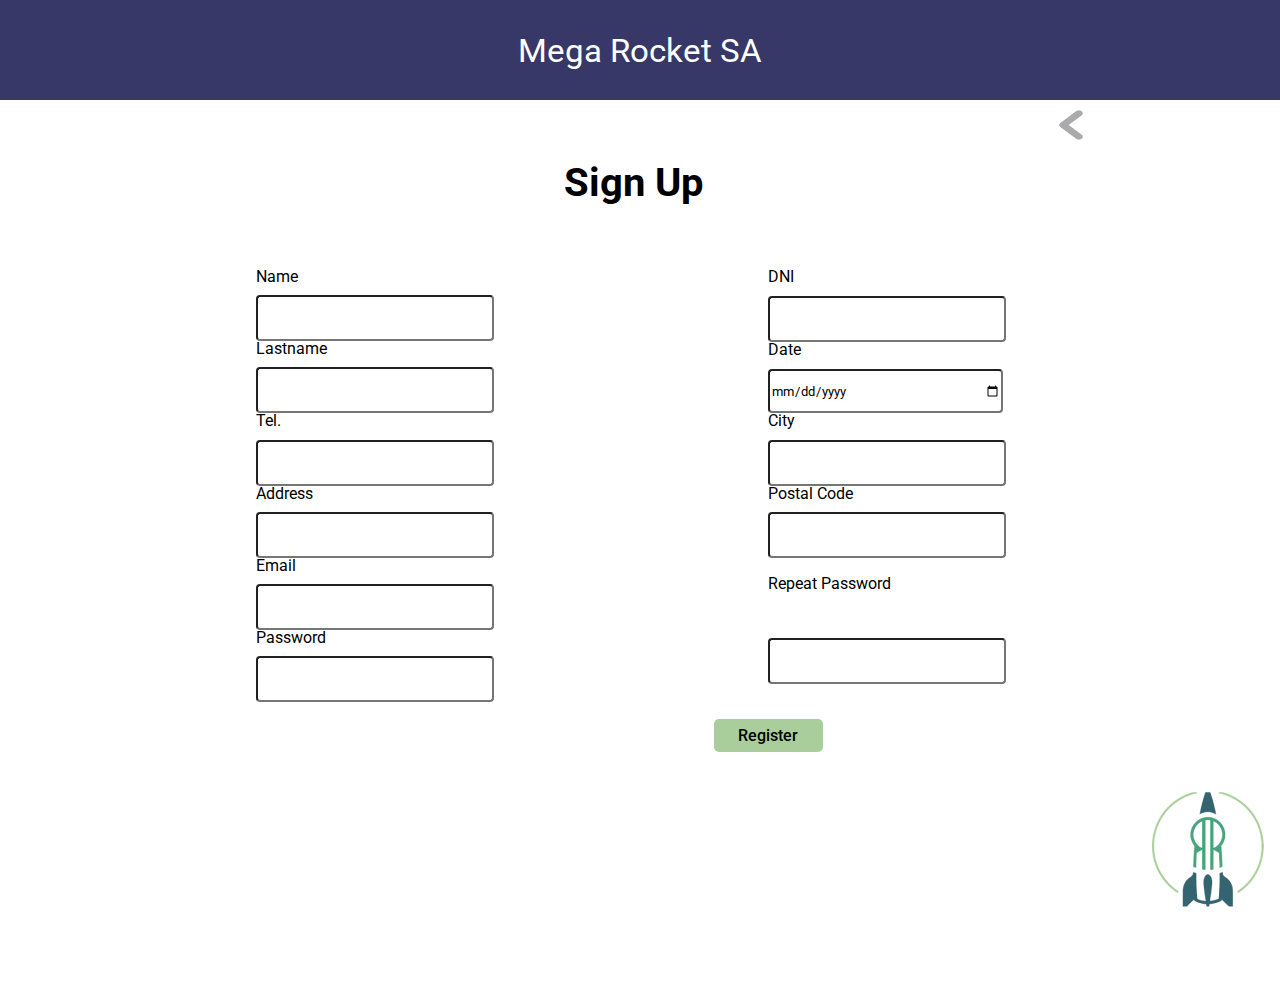
<file: week-06/views/sign-up.html>
<!DOCTYPE html>
<html lang="en">
<head>
    <meta charset="UTF-8">
    <meta http-equiv="X-UA-Compatible" content="IE=edge">
    <meta name="viewport" content="width=device-width, initial-scale=1.0">
    <title>Mega Rocket SA</title>
    <link rel="stylesheet" href="../css/reset.css">
    <link rel="stylesheet" href="../css/common.css">
    <link rel="stylesheet" href="../css/header.css">
    <link rel="stylesheet" href="../css/sign-up.css">
    <script src="../js/sign-up.js"></script>
    <link href="https://fonts.googleapis.com/css2?family=Open+Sans:wght@300;400&family=Roboto:wght@100;300;400;500;700&display=swap" rel="stylesheet">
</head>
<body>
    <header class="header">
        <p>Mega Rocket SA</p>
    </header>
    <a href="./login.html" class="back">
        <img src="../../Assets/img/Left.png">
    </a>
    <main class="main">
        </a>
        <h1 class="h1">Sign Up</h1>
        <form action="process.php" method="post" class="form2">
            <div class="div-form">
                <label for="name">Name</label>
                <input type="text" name="name" class="placeholder" id="name">
                <p class="error none">Must be 3 characters or more</p>
                <label>Lastname</label>
                <input type="text" name="lastname" class="placeholder" id="lastname">
                <p class="error none">Must be 3 characters or more</p>
            </div>
            <div class="div-form">
                <label>DNI</label>
                <input type="text" name="dni" class="placeholder" id="dni">
                <p class="error none">Must be numbers and more 7 numbers</p>
                <label>Date</label>
                <input type="date" name="date" class="placeholder" id="date">
                <p class="error none">Error</p>
            </div>
            <div class="div-form">
                <label>Tel.</label>
                <input type="text" name="telephone" class="placeholder" id="phone">
                <p class="error none">Must be 10 numbers</p>
                <label>Address</label>
                <input type="text" name="address" class="placeholder" id="address">
                <p class="error none">5 characters with letters, numers and spece bettwen</p>
            </div>
            <div class="div-form">
                <label>City</label>
                <input type="text" name="city" class="placeholder" id="city">
                <p class ="error none">Alphanumeric format</p>
                <label>Postal Code</label>
                <input type="text" name="posta" class="placeholder" id="postal-code">
                <p class="error none">Four or five numbers</p>
            </div>
            <div class="div-form">
                <label>Email</label>
                <input type="text" name="email" class="placeholder" id="email">
                <p class="error none">Must be email format</p>
                <label>Password</label>
                <input type="password" name="password" class="placeholder" id="password">
                <p class="error none">Must be 8 characters alphanumeric</p>
                </div>
                <div class="div-form">
                <label>Repeat Password</label>
                <input type="password" name="repeat" class="placeholder" id="password-repeat">
                <p class="error none">Must be 8 characters alphanumeric</p>
            </div>
            <div>
                <a href="#">
                <button type="submit" name="continue" value="continue" id="continue">Register</button>
                </a>
            </div>
        </form>
        <a class="flex">
            <img src="../../Assets/img/LOGO-RR 4.png" alt="logo" id="logo-r">
        </a>
    </main>
</body>
</file>
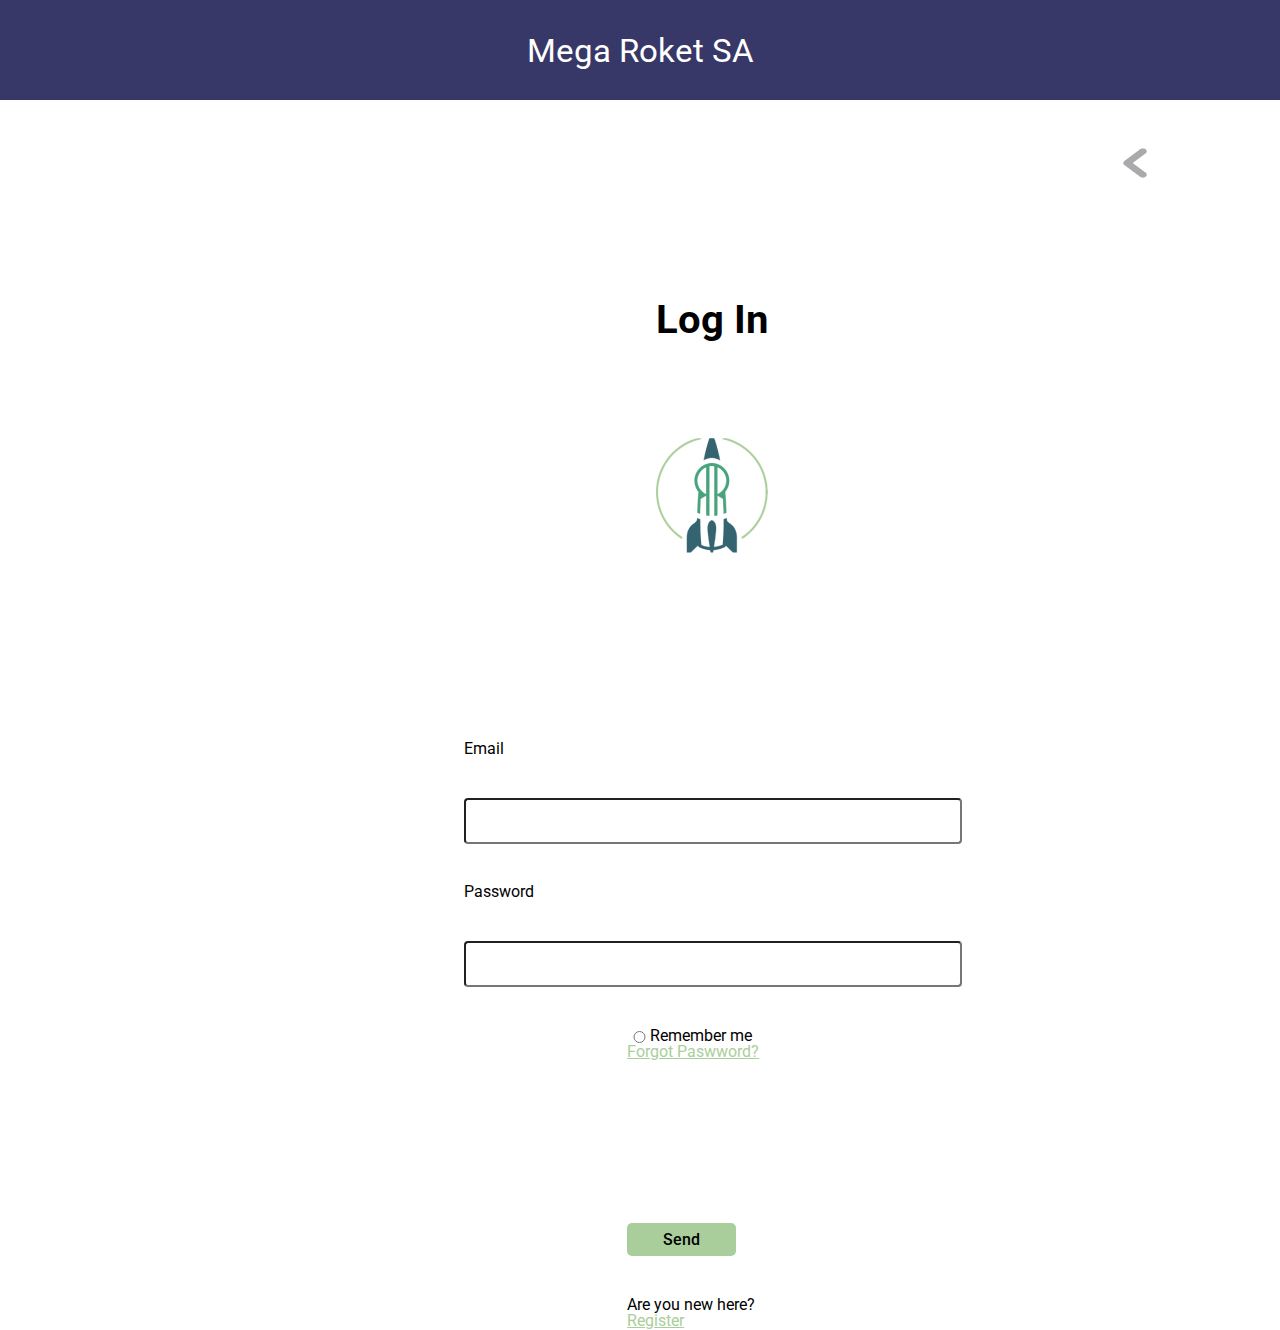
<file: week-07/views/login.html>
<!DOCTYPE html>
<html lang="en">
    <head>
        <meta charset="UTF-8">
        <meta http-equiv="X-UA-Compatible" content="IE=edge">
        <meta name="viewport" content="width=device-width, initial-scale=1.0">
        <link href="https://fonts.googleapis.com/css2?family=Open+Sans:wght@300;400&family=Roboto:wght@100;300;400;500;700&display=swap" rel="stylesheet">
        <link rel="stylesheet" href="../../week-07/css/reset.css">
        <link rel="stylesheet" href="../../week-07/css/common.css">
        <link rel="stylesheet" href="../../week-07/css/header.css">
        <link rel="stylesheet" href="../../week-07/css/login.css">
        <script src="../../week-07/js/login.js"></script>
        <title>Mega Rocket SA</title>
    </head>
    <body>
        <header class="header">
        <p>Mega Roket SA</p>
        </header>
        <main class="main-login">
            <a href="../../week-07/views/index.html" class="back1">
                <img src="../../Assets/img/Left.png">
            </a>
            <h1 class="h1-login">Log In</h1>
                <img src="../../Assets/img/LOGO-RR 4.png" alt="logo" id="logo-radium">
            <form class="form1" id="form1">
                <label for="email">Email</label>
                <input type="text" name="email" class="placeholder1" class="red-border" id="email" >
                <p id="error" class="none error">Must be email format</p>
                <label for="password">Password</label>
                <p class="none error">Must be 8 characters and alphanumeric</p>
                <input type="password" name="password" class="placeholder1" class="red-border" id="password" >
                <div class="select1">
                    <input type="radio" id="rememme" class="circle">
                    <label for="rm" >Remember me</label>
                    <a href="#" class="link">Forgot Paswword?</a>
                </div>
                <div>
                    <button id="send2">Send</button>
                </div>
                <div class="select1">
                    <p>Are you new here?</p>
                    <a href="../../week-07/views/sign-up.html" class="link">Register</a>
                </div>
            </form>
        </main>
    </body>
</file>
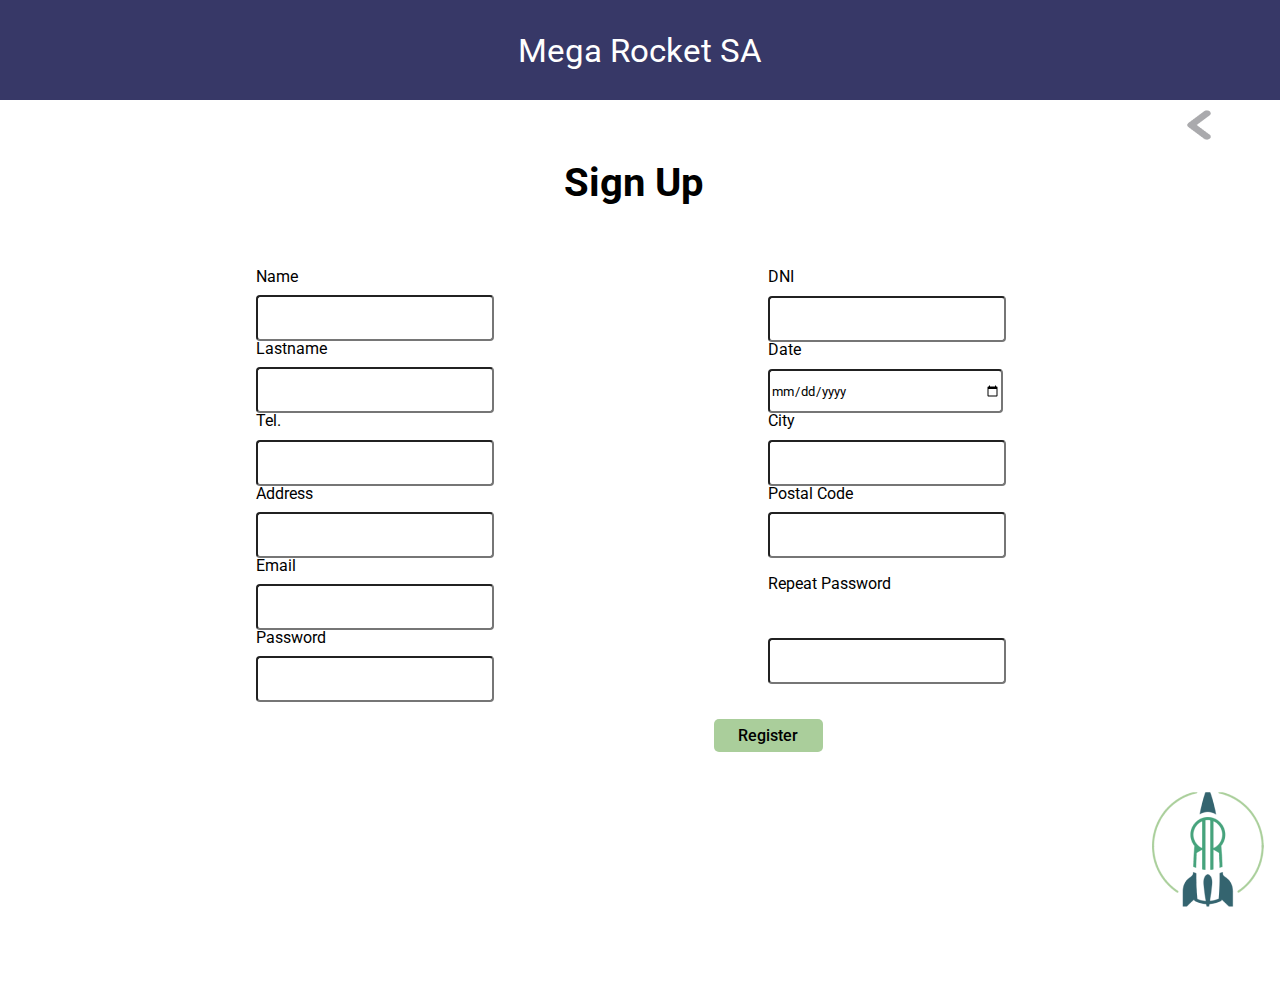
<file: week-07/views/sign-up.html>
<!DOCTYPE html>
<html lang="en">
    <head>
        <meta charset="UTF-8">
        <meta http-equiv="X-UA-Compatible" content="IE=edge">
        <meta name="viewport" content="width=device-width, initial-scale=1.0">
        <title>Mega Rocket SA</title>
        <link rel="stylesheet" href="../../week-07/css/reset.css">
        <link rel="stylesheet" href="../../week-07/css/common.css">
        <link rel="stylesheet" href="../../week-07/css/header.css">
        <link rel="stylesheet" href="../../week-07/css/sign-up.css">
        <script src="../../week-07/js/sign-up.js"></script>
        <link href="https://fonts.googleapis.com/css2?family=Open+Sans:wght@300;400&family=Roboto:wght@100;300;400;500;700&display=swap" rel="stylesheet">
    </head>
    <body>
        <header class="header">
            <p>Mega Rocket SA</p>
        </header>
        <a href="../../week-07/views/index.html" class="back">
            <img src="../../Assets/img/Left.png">
        </a>
        <main class="main">
            </a>
            <h1 class="h1">Sign Up</h1>
            <form class="form2">
                <div class="div-form">
                    <label for="name">Name</label>
                    <input type="text" name="name" class="placeholder" id="name">
                    <p class="error none">Must be 3 characters or more</p>
                    <label>Lastname</label>
                    <input type="text" name="lastname" class="placeholder" id="lastname">
                    <p class="error none">Must be 3 characters or more</p>
                </div>
                <div class="div-form">
                    <label>DNI</label>
                    <input type="text" name="dni" class="placeholder" id="dni">
                    <p class="error none">Must be numbers and more 7 numbers</p>
                    <label>Date</label>
                    <input type="date" name="date" class="placeholder" id="date">
                    <p class="error none">Error</p>
                </div>
                <div class="div-form">
                    <label>Tel.</label>
                    <input type="text" name="telephone" class="placeholder" id="phone">
                    <p class="error none">Must be 10 numbers</p>
                    <label>Address</label>
                    <input type="text" name="address" class="placeholder" id="address">
                    <p class="error none">5 characters with letters, numers and spece bettwen</p>
                </div>
                <div class="div-form">
                    <label>City</label>
                    <input type="text" name="city" class="placeholder" id="city">
                    <p class ="error none">Alphanumeric format</p>
                    <label>Postal Code</label>
                    <input type="text" name="posta" class="placeholder" id="postal-code">
                    <p class="error none">Four or five numbers</p>
                </div>
                <div class="div-form">
                    <label>Email</label>
                    <input type="text" name="email" class="placeholder" id="email">
                    <p class="error none">Must be email format</p>
                    <label>Password</label>
                    <input type="password" name="password" class="placeholder" id="password">
                    <p class="error none">Must be 8 characters alphanumeric</p>
                    </div>
                    <div class="div-form">
                    <label>Repeat Password</label>
                    <input type="password" name="repeat" class="placeholder" id="password-repeat">
                    <p class="error none">Must be 8 characters alphanumeric</p>
                </div>
                <div>
                    <button id="continue">Register</button>
                </div>
            </form>
            <a class="flex">
                <img src="../../Assets/img/LOGO-RR 4.png" alt="logo" id="logo-r">
            </a>
        </main>
    </body>
</file>
<file: week-04/css/common.css>
*{
    font-family: 'Roboto', sans-serif;
}

.flex{
    display: flex;
    text-align: center;
}

.conteiner-aside .conteiner-main{
    flex-direction: column;
    justify-content: space-between;
}

.column{
    flex-direction: column;
}
.center{
    align-items: center;
    text-align: center;
}

.contein{
    object-fit: contain;
}

.justify{
    justify-content: center;
}
</file>
<file: week-04/css/content.css>
.conteiner-main{
    flex-direction: column;
    justify-content: center;
}

#hamburg{
    position: fixed;
    right: 90%;
    bottom: 90%;
    top: 10%;
}

h1{ 
    margin-inline-start: 20%;
    width: 50%;
    text-align: center;
    color: #373867;
    font-weight: 700;
    line-height: 45px;
    margin-top: 0px;
    font-size: 3rem;
}

.article{
    flex-direction: column;
    align-items: center;
}
.img{
    width: 70%;
    max-width: 852px;
}

.text-line1{
    width: 50%;
    text-align: center;
    font-size: 20px;
    color: #423C3C;
}

.text-line2{
    width: 70%;
    text-align: center;
    font-size: 15px;
    color: #423C3C;
}

.separation{
    width: 200px;
    height: 5px;
    margin-top: 75px;
    margin-bottom: 75px;
    margin-left: 135px;
    background-color: #BEBEBE;
}

.info-op{
    display: none;
}

.section-option{
    flex-direction: column;
}

.tittle-op{
    color: black;
    font-weight: 700;
    font-size: 14px;
    line-height: 16px;
    text-align: center;
}

#regis{
    text-align: center;
    font-weight: 700;
    font-size: 25px;
    color: #373867;
}
    
.form{
    margin-top: 5%;
    flex-direction: column;
    border: none;
    font-size: 19pcx;
    color:black;
    justify-content: center;
    font-size: 1rem;
}
.box{
    margin-top: 2%;
    background-color: #d9d9d9;
    border: none;
    justify-content: center;
    width: 40%;
    height: 30px;
}

.select{
    margin-top: 5%;
}
.circle{
    float: left;
    width: 12px;
    height: 12px;
}

.want{
    flex-direction: column;
    line-height: 18px;
    font-size: 1.2rem;
    margin-left: 5%;

}

#tittle-coment{
    margin-top: 2%;
    width: 20%;
    font-weight: 500;
    font-size: 1rem; 
    color: black;
    margin-right:45%;
    }

#comment{
    margin-top: 2%; 
    width: 380px;
    height: 175px;
    align-items: center;
    }

#send{
    margin-top: 15%;
    text-align: center;
    width: 109px;
    height: 33px;
    background-color: #AACE9B;
    border: none;
    border-radius: 5px;
    font-size: 16px;
    font-weight: 500;
    }

.separation{
    width: 200px;
    height: 5px;
    margin-top: 75px;
    margin-bottom: 75px;
    margin-left: 135px;
    background-color: #BEBEBE;
}
#tittle-hist{
    margin-top: 10%;
    margin-bottom: 10%;
    color: #373867;
    font-size: 45px;
    line-height: 47px;
    font-weight: 700;
}

#history{
    width: 70%;
    padding: 75px 40px;
    background-color: rgba(170, 206, 155, 0.25);
    color: #2A2A32;
    font-size: 1.5em;
    
}

.separation{
    width: 200px;
    height: 5px;
    margin-top: 75px;
    margin-bottom: 75px;
    margin-left: 135px;
    background-color: #BEBEBE;
}

#activities{
    margin-top: 10%;
    color: black;
    font-size: 2rem;
    text-align: center;
}

.activitie-option{
    gap: 15px;  
    width: 100%;
    flex-direction: column;    
}

.activities img{
    width: 200px;
    height: 195px;
    object-fit: contain;
}

.separation{
    width: 200px;
    height: 5px;
    margin-top: 75px;
    margin-bottom: 75px;
    margin-left: 150px;
    background-color: #BEBEBE;
}

.member-dt{
    margin-top: 5%;
    width: 100%
}

.list-member{
    margin-top: 5%;
}

.member{
    margin-top: 10%;
    width: 35%;
    border-radius: 5px;
    background-color: #2A2A32;
    font-style: normal;
    font-weight: 700;
    font-size: 15px;
    line-height: 40px;
    text-align: center;
    color: #FFFFFF;
}

.member1{
    width: 35%;
    border-radius: 5px;
    background-color: #CCCBCB;
    font-style: normal;
    font-weight: 700;
    font-size: 15px;
    line-height: 40px;
    text-align: center;
    color: black;
}

.member2{
    width: 35%;
    border-radius: 5px;
    background-color: #EDEDED;
    font-style: normal;
    font-weight: 700;
    font-size: 15px;
    line-height: 40px;
    text-align: center;
    color: black;
}

footer{
    gap:20px;
    margin-top: 5%;
    margin-left: 10%;
    }

#logo-r{
    position: absolute;
    margin-top: 10%;
    right: 45%;
}

@media (min-width:600px){
.flex-column{
    display:flex;
    flex-wrap: wrap;
    justify-content: center;
} 

#logo-r{
    position: fixed;
    left: 90%;
    bottom: 5%;
}
}

@media (min-width: 1024px) {
.conteiner-main{
    margin-top: 10%;
    flex-direction: column;
    justify-content: center;
    margin-left: 30%; 
}
#hamburg{
    display: none;
}

.info-op{
    text-align: center;
    display: block;
}

.div-op{
    flex-direction: column;

}

.option{
    flex-direction: column;
    width: 35%;
}

.section-option{
    display: flex;
    flex-direction: row;
    flex-wrap: wrap;
    justify-content: center;
    width: 100%;
}

.tittle-op{
    color: black;
    font-weight: 700;
    font-size: 14px;
    line-height: 16px;
    text-align: center;
}

.activitie-option{
    display: flex;
    flex-direction: row;
    flex-wrap: wrap;
}

.activities img{
    width: 230px;
    height: 190px !important;
}
.activities{
    flex-direction: column;
}

.separation{
    width: 300px;
    height: 5px;
    margin-top: 75px;
    margin-bottom: 75px;
    margin-left: 350px;
    background-color: #BEBEBE;
}

.flex-column{
    margin-left: 40%;
    display: flex;
    flex-wrap: wrap;
    justify-content: center;
}

#logo-r{
    position: fixed;
    left: 90%;
    bottom: 5%;
}   
}
</file>
<file: week-04/css/header.css>
header{
    display: none;
    width: 100%;
    height: 115px;
    background-color: #373867;
    color: #FFFFFF;
    font-size: 33px ;
    justify-content: center;
    align-items: center;
}

@media (min-width: 1024px) {
    .header{
        position: fixed;
        top: 0;
        display: flex;
        width: 100%;
        height: 100px;
        background-color: #373867;
        color: #FFFFFF;
        font-size: 33px;
        justify-content: center;
        align-items: center;
    }
}
</file>
<file: week-04/css/side-bar.css>
aside{
    display: none;
    background-color: #F6F6F6;
    flex-direction: column;
    width: 100%;
    height: 100%;
    flex-direction: column;
    justify-content: space-between;
    align-items: center;
}

#search{
    width: 200px;
    height: 30px;
    border: none;
    background-color: #ffffff;
    justify-content: left;
    color: #ABA9A9;
}

.lupa{
    position: absolute;
    right: 80px;
    top: 10px;
}

.list-aside{
    align-items: center;
    height: 10%;
    list-style: none;
    margin-bottom: 4%;
}

.aside-button{
    width: 85%;
    height: 100%;
    border-radius: 6px;
    border: none;
    background-color: #AACE9B;
    color: black;
    text-align: center;
    font-weight: 400;
    font-size: 20px;
}

.aside-item{
    float: left;
    width: 25px;
    height: 23px;
}

.list-info{
    height: 70px;
    text-align: center;
    align-items: center;
}

.icon1{
    margin-top: 8px;
    width: 30px;
    height: 30px;
    float: left;
}

@media (min-width: 600px){
    
}

@media (min-width: 1024px) {
    .conteiner-aside{
        position: fixed;
        top:100px;
        left: 0;
        display: flex;
        background-color: #F6F6F6;
        width: 25%;
        height: 100%;
        flex-direction: column;
        justify-content: space-between;
        align-items: center;
    }
        
    #search{
        width: 255;
        height: 36px;
        border: none;
        background-color: #ffffff;
        justify-content: left;
        color: #ABA9A9;
        }
    
    .lupa{
        position: absolute;
        top: 10px;
    }    
    .list-aside{
        align-items: center;
        height: 10%;
        list-style: none;
        margin-bottom: 4%;
        }

    .aside-button{
        width: 200px;
        height: 100%;
        border-radius: 10px;
        border: none;
        background-color: #AACE9B;
        color: black;
        text-align: center;
        font-weight: 400;
        font-size: 20px;
    }
        
    .aside-item{
        float: left;
        width: 25px;
        height: 23px;
    }
    
    #info{
        margin-top: 10%;
        text-align: center;
    }

    .list-info{
        width: 200px;
        height: 70px;
        text-align: center;
        align-items: center;
    }

    .icon1{
        margin-top: 8px;
        width: 30px;
        height: 30px;
        float: left;
    }
}
</file>
<file: week-06/css/common.css>
*{
    font-family: 'Roboto', sans-serif;
}

.flex{
    display: flex;
    text-align: center;
    justify-content: center;
    justify-content: flex-start;

}

.conteiner-main{
    flex-direction: column;
    justify-content: space-between;
}

.column{
    flex-direction: column;
}
.center{
    align-items: center;
    text-align: center;
}

.contein{
    object-fit: contain;
}

.justify{
    justify-content: center;
}
</file>
<file: week-06/css/content.css>
.conteiner-main{
    flex-direction: column;
    justify-content: center;
}

#hamburg{
    position: fixed;
    right: 90%;
    bottom: 90%;
    top: 10%;
}

h1{
    margin-left: 27%;

    width: 45%;
    text-align: center;
    color: black;
    font-weight: 700;
    line-height: 45px;
    margin-top: 40px;
    font-size: 40px;
}

.article{
    flex-direction: column;
    align-items: center;
}
.img{
    width: 70%;
    max-width: 852px;
}

.text-line1{
    width: 50%;
    text-align: center;
    font-size: 20px;
    color: #423C3C;
}

.text-line2{
    width: 70%;
    text-align: center;
    font-size: 15px;
    color: #423C3C;
}

.separation{
    width: 200px;
    height: 5px;
    margin-top: 75px;
    margin-bottom: 75px;
    margin-left: 135px;
    background-color: #BEBEBE;
}

.info-op{
    display: none;
}

.section-option{
    flex-direction: column;
}

.tittle-op{
    color: black;
    font-weight: 700;
    font-size: 14px;
    line-height: 16px;
    text-align: center;
}

#regis{
    text-align: center;
    font-weight: 700;
    font-size: 25px;
    color: #373867;
}

.form{
    margin-top: 18%;
    flex-direction: column;
    border: none;
    font-size: 19pcx;
    color:black;
    justify-content: center;
    font-size: 1rem;
}
.box{
    margin-top: 2%;
    background-color: white;
    border-radius: 4px;
    justify-content: center;
    width: 30%;
    height: 40px;
}

.select{
    margin-top: 5%;
}
.circle{
    float: left;
    width: 12px;
    height: 12px;
}

.want{
    flex-direction: column;
    line-height: 18px;
    font-size: 1.2rem;
    margin-left: 5%;

}

#tittle-coment{
    margin-top: 2%;
    width: 20%;
    font-weight: 500;
    font-size: 1rem; 
    color: black;
    margin-right:45%;
    }

#comment{
    margin-top: 2%; 
    width: 380px;
    height: 175px;
    align-items: center;
    }

#send{
    margin-top: 15%;
    text-align: center;
    width: 109px;
    height: 33px;
    background-color: #AACE9B;
    border: none;
    border-radius: 5px;
    font-size: 16px;
    font-weight: 500;
    }

.separation{
    width: 200px;
    height: 5px;
    margin-top: 75px;
    margin-bottom: 75px;
    margin-left: 135px;
    background-color: #BEBEBE;
}
#tittle-hist{
    margin-top: 10%;
    margin-bottom: 10%;
    color: #373867;
    font-size: 45px;
    line-height: 47px;
    font-weight: 700;
}

#history{
    width: 70%;
    padding: 75px 40px;
    background-color: rgba(170, 206, 155, 0.25);
    color: #2A2A32;
    font-size: 1.5em;
    
}

.separation{
    width: 200px;
    height: 5px;
    margin-top: 75px;
    margin-bottom: 75px;
    margin-left: 135px;
    background-color: #BEBEBE;
}

#activities{
    margin-top: 10%;
    color: black;
    font-size: 2rem;
    text-align: center;
}

.activitie-option{
    gap: 15px;  
    width: 100%;
    flex-direction: column;    
}

.activities img{
    width: 200px;
    height: 195px;
    object-fit: contain;
}

.separation{
    width: 200px;
    height: 5px;
    margin-top: 75px;
    margin-bottom: 75px;
    margin-left: 150px;
    background-color: #BEBEBE;
}

.member-dt{
    margin-top: 5%;
    width: 100%
}

.list-member{
    margin-top: 5%;
}

.member{
    margin-top: 10%;
    width: 35%;
    border-radius: 5px;
    background-color: #2A2A32;
    font-style: normal;
    font-weight: 700;
    font-size: 15px;
    line-height: 40px;
    text-align: center;
    color: #FFFFFF;
}

.member1{
    width: 35%;
    border-radius: 5px;
    background-color: #CCCBCB;
    font-style: normal;
    font-weight: 700;
    font-size: 15px;
    line-height: 40px;
    text-align: center;
    color: black;
}

.member2{
    width: 35%;
    border-radius: 5px;
    background-color: #EDEDED;
    font-style: normal;
    font-weight: 700;
    font-size: 15px;
    line-height: 40px;
    text-align: center;
    color: black;
}

footer{
    gap:20px;
    margin-top: 5%;
    margin-left: 10%;
    }

#logo-r{
    position: absolute;
    margin-top: 10%;
    right: 45%;
}

@media (min-width:600px){
.flex-column{
    display:flex;
    flex-wrap: wrap;
    justify-content: center;
} 

#logo-r{
    position: absolute;

}
}

@media (min-width: 1024px) {
.conteiner-main{
    margin-left: 30%;
    margin-top: 10%;
    flex-direction: column;
    justify-content: center;
}
#hamburg{
    display: none;
}

.info-op{
    text-align: center;
    display: block;
}

.div-op{
    flex-direction: column;

}

.option{
    flex-direction: column;
    width: 35%;
}

.section-option{
    display: flex;
    flex-direction: row;
    flex-wrap: wrap;
    justify-content: center;
    width: 100%;
}

.tittle-op{
    color: black;
    font-weight: 700;
    font-size: 14px;
    line-height: 16px;
    text-align: center;
}

.activitie-option{
    display: flex;
    flex-direction: row;
    flex-wrap: wrap;
}

.activities img{
    width: 230px;
    height: 190px !important;
}
.activities{
    flex-direction: column;
}

.separation{
    width: 300px;
    height: 5px;
    margin-top: 75px;
    margin-bottom: 75px;
    margin-left: 350px;
    background-color: #BEBEBE;
}

.flex-column{
    margin-left: 40%;
    display: flex;
    flex-wrap: wrap;
    justify-content: center;
}

#logo-r{
    position: fixed;
    left: 90%;
    bottom: 5%;
}   
}
</file>
<file: week-06/css/header.css>
header{
    display: none;
    width: 100%;
    height: 115px;
    background-color: #373867;
    color: #FFFFFF;
    font-size: 33px ;
    justify-content: center;
    align-items: center;
}

@media (min-width: 1024px) {
    .header{
        position: fixed;
        top: 0;
        display: flex;
        width: 100%;
        height: 100px;
        background-color: #373867;
        color: #FFFFFF;
        font-size: 33px;
        justify-content: center;
        align-items: center;
    }
}
</file>
<file: week-06/css/side-bar.css>
aside{
    display: none;
    background-color: #F6F6F6;
    flex-direction: column;
    width: 100%;
    height: 100%;
    flex-direction: column;
    justify-content: space-between;
    align-items: center;
}

#search{
    width: 200px;
    height: 30px;
    border: none;
    background-color: #ffffff;
    justify-content: left;
    color: #ABA9A9;
}

.lupa{
    position: absolute;
    right: 80px;
    top: 10px;
}

.list-aside{
    align-items: center;
    height: 10%;
    list-style: none;
    margin-bottom: 4%;
}

.aside-button{
    width: 85%;
    height: 100%;
    border-radius: 6px;
    border: none;
    background-color: #AACE9B;
    color: black;
    text-align: center;
    font-weight: 400;
    font-size: 20px;
}

.aside-item{
    float: left;
    width: 25px;
    height: 23px;
}

.list-info{
    height: 70px;
    text-align: center;
    align-items: center;
}

.icon1{
    margin-top: 8px;
    width: 30px;
    height: 30px;
    float: left;
}

@media (min-width: 600px){
    
}

@media (min-width: 1024px) {
    .conteiner-aside{
        position: fixed;
        top:100px;
        left: 0;
        display: flex;
        background-color: #F6F6F6;
        width: 25%;
        height: 100%;
        flex-direction: column;
        justify-content: space-between;
        align-items: center;
    }
        
    #search{
        width: 255;
        height: 36px;
        border: none;
        background-color: #ffffff;
        justify-content: left;
        color: #ABA9A9;
        }
    
    .lupa{
        position: absolute;
        top: 10px;
    }    
    .list-aside{
        align-items: center;
        height: 10%;
        list-style: none;
        margin-bottom: 4%;
        }

    .aside-button{
        width: 200px;
        height: 100%;
        border-radius: 10px;
        border: none;
        background-color: #AACE9B;
        color: black;
        text-align: center;
        font-weight: 400;
        font-size: 20px;
    }
        
    .aside-item{
        float: left;
        width: 25px;
        height: 23px;
    }
    
    #info{
        margin-top: 10%;
        text-align: center;
    }

    .list-info{
        width: 200px;
        height: 70px;
        text-align: center;
        align-items: center;
    }

    .icon1{
        margin-top: 8px;
        width: 30px;
        height: 30px;
        float: left;
    }
}
</file>
<file: week-07/css/common.css>
*{
    font-family: 'Roboto', sans-serif;
}

.flex{
    display: flex;
    text-align: center;
    justify-content: center;
    justify-content: flex-start;

}

.conteiner-main{
    flex-direction: column;
    justify-content: space-between;
}

.column{
    flex-direction: column;
}
.center{
    align-items: center;
    text-align: center;
}

.contein{
    object-fit: contain;
}

.justify{
    justify-content: center;
}
</file>
<file: week-07/css/content.css>
.conteiner-main{
    flex-direction: column;
    justify-content: center;
}

#hamburg{
    position: fixed;
    right: 90%;
    bottom: 90%;
    top: 10%;
}

h1{
    margin-left: 27%;

    width: 45%;
    text-align: center;
    color: black;
    font-weight: 700;
    line-height: 45px;
    margin-top: 40px;
    font-size: 40px;
}

.article{
    flex-direction: column;
    align-items: center;
}
.img{
    width: 70%;
    max-width: 852px;
}

.text-line1{
    width: 50%;
    text-align: center;
    font-size: 20px;
    color: #423C3C;
}

.text-line2{
    width: 70%;
    text-align: center;
    font-size: 15px;
    color: #423C3C;
}

.separation{
    width: 200px;
    height: 5px;
    margin-top: 75px;
    margin-bottom: 75px;
    margin-left: 135px;
    background-color: #BEBEBE;
}

.info-op{
    display: none;
}

.section-option{
    flex-direction: column;
}

.tittle-op{
    color: black;
    font-weight: 700;
    font-size: 14px;
    line-height: 16px;
    text-align: center;
}

#regis{
    text-align: center;
    font-weight: 700;
    font-size: 25px;
    color: #373867;
}

.form{
    margin-top: 18%;
    flex-direction: column;
    border: none;
    font-size: 19pcx;
    color:black;
    justify-content: center;
    font-size: 1rem;
}
.box{
    margin-top: 2%;
    background-color: white;
    border-radius: 4px;
    justify-content: center;
    width: 30%;
    height: 40px;
}

.select{
    margin-top: 5%;
}
.circle{
    float: left;
    width: 12px;
    height: 12px;
}

.want{
    flex-direction: column;
    line-height: 18px;
    font-size: 1.2rem;
    margin-left: 5%;

}

#tittle-coment{
    margin-top: 2%;
    width: 20%;
    font-weight: 500;
    font-size: 1rem; 
    color: black;
    margin-right:45%;
    }

#comment{
    margin-top: 2%; 
    width: 380px;
    height: 175px;
    align-items: center;
    }

#send{
    margin-top: 15%;
    text-align: center;
    width: 109px;
    height: 33px;
    background-color: #AACE9B;
    border: none;
    border-radius: 5px;
    font-size: 16px;
    font-weight: 500;
    }

.separation{
    width: 200px;
    height: 5px;
    margin-top: 75px;
    margin-bottom: 75px;
    margin-left: 135px;
    background-color: #BEBEBE;
}
#tittle-hist{
    margin-top: 10%;
    margin-bottom: 10%;
    color: #373867;
    font-size: 45px;
    line-height: 47px;
    font-weight: 700;
}

#history{
    width: 70%;
    padding: 75px 40px;
    background-color: rgba(170, 206, 155, 0.25);
    color: #2A2A32;
    font-size: 1.5em;
    
}

.separation{
    width: 200px;
    height: 5px;
    margin-top: 75px;
    margin-bottom: 75px;
    margin-left: 135px;
    background-color: #BEBEBE;
}

#activities{
    margin-top: 10%;
    color: black;
    font-size: 2rem;
    text-align: center;
}

.activitie-option{
    gap: 15px;  
    width: 100%;
    flex-direction: column;    
}

.activities img{
    width: 200px;
    height: 195px;
    object-fit: contain;
}

.separation{
    width: 200px;
    height: 5px;
    margin-top: 75px;
    margin-bottom: 75px;
    margin-left: 150px;
    background-color: #BEBEBE;
}

.member-dt{
    margin-top: 5%;
    width: 100%
}

.list-member{
    margin-top: 5%;
}

.member{
    margin-top: 10%;
    width: 35%;
    border-radius: 5px;
    background-color: #2A2A32;
    font-style: normal;
    font-weight: 700;
    font-size: 15px;
    line-height: 40px;
    text-align: center;
    color: #FFFFFF;
}

.member1{
    width: 35%;
    border-radius: 5px;
    background-color: #CCCBCB;
    font-style: normal;
    font-weight: 700;
    font-size: 15px;
    line-height: 40px;
    text-align: center;
    color: black;
}

.member2{
    width: 35%;
    border-radius: 5px;
    background-color: #EDEDED;
    font-style: normal;
    font-weight: 700;
    font-size: 15px;
    line-height: 40px;
    text-align: center;
    color: black;
}

footer{
    gap:20px;
    margin-top: 5%;
    margin-left: 10%;
    }

#logo-r{
    position: absolute;
    margin-top: 10%;
    right: 45%;
}

@media (min-width:600px){
.flex-column{
    display:flex;
    flex-wrap: wrap;
    justify-content: center;
} 

#logo-r{
    position: absolute;

}
}

@media (min-width: 1024px) {
.conteiner-main{
    margin-left: 30%;
    margin-top: 10%;
    flex-direction: column;
    justify-content: center;
}
#hamburg{
    display: none;
}

.info-op{
    text-align: center;
    display: block;
}

.div-op{
    flex-direction: column;

}

.option{
    flex-direction: column;
    width: 35%;
}

.section-option{
    display: flex;
    flex-direction: row;
    flex-wrap: wrap;
    justify-content: center;
    width: 100%;
}

.tittle-op{
    color: black;
    font-weight: 700;
    font-size: 14px;
    line-height: 16px;
    text-align: center;
}

.activitie-option{
    display: flex;
    flex-direction: row;
    flex-wrap: wrap;
}

.activities img{
    width: 230px;
    height: 190px !important;
}
.activities{
    flex-direction: column;
}

.separation{
    width: 300px;
    height: 5px;
    margin-top: 75px;
    margin-bottom: 75px;
    margin-left: 350px;
    background-color: #BEBEBE;
}

.flex-column{
    margin-left: 40%;
    display: flex;
    flex-wrap: wrap;
    justify-content: center;
}

#logo-r{
    position: fixed;
    left: 90%;
    bottom: 5%;
}   
}
</file>
<file: week-07/css/header.css>
header{
    display: none;
    width: 100%;
    height: 115px;
    background-color: #373867;
    color: #FFFFFF;
    font-size: 33px ;
    justify-content: center;
    align-items: center;
}

@media (min-width: 1024px) {
    .header{
        position: fixed;
        top: 0;
        display: flex;
        width: 100%;
        height: 100px;
        background-color: #373867;
        color: #FFFFFF;
        font-size: 33px;
        justify-content: center;
        align-items: center;
    }
}
</file>
<file: week-07/css/side-bar.css>
aside{
    display: none;
    background-color: #F6F6F6;
    flex-direction: column;
    width: 100%;
    height: 100%;
    flex-direction: column;
    justify-content: space-between;
    align-items: center;
}

#search{
    width: 200px;
    height: 30px;
    border: none;
    background-color: #ffffff;
    justify-content: left;
    color: #ABA9A9;
}

.lupa{
    position: absolute;
    right: 80px;
    top: 10px;
}

.list-aside{
    align-items: center;
    height: 10%;
    list-style: none;
    margin-bottom: 4%;
}

.aside-button{
    width: 85%;
    height: 100%;
    border-radius: 6px;
    border: none;
    background-color: #AACE9B;
    color: black;
    text-align: center;
    font-weight: 400;
    font-size: 20px;
}

.aside-item{
    float: left;
    width: 25px;
    height: 23px;
}

.list-info{
    height: 70px;
    text-align: center;
    align-items: center;
}

.icon1{
    margin-top: 8px;
    width: 30px;
    height: 30px;
    float: left;
}

@media (min-width: 600px){
    
}

@media (min-width: 1024px) {
    .conteiner-aside{
        position: fixed;
        top:100px;
        left: 0;
        display: flex;
        background-color: #F6F6F6;
        width: 25%;
        height: 100%;
        flex-direction: column;
        justify-content: space-between;
        align-items: center;
    }
        
    #search{
        width: 255;
        height: 36px;
        border: none;
        background-color: #ffffff;
        justify-content: left;
        color: #ABA9A9;
        }
    
    .lupa{
        position: absolute;
        top: 10px;
    }    
    .list-aside{
        align-items: center;
        height: 10%;
        list-style: none;
        margin-bottom: 4%;
        }

    .aside-button{
        width: 200px;
        height: 100%;
        border-radius: 10px;
        border: none;
        background-color: #AACE9B;
        color: black;
        text-align: center;
        font-weight: 400;
        font-size: 20px;
    }
        
    .aside-item{
        float: left;
        width: 25px;
        height: 23px;
    }
    
    #info{
        margin-top: 10%;
        text-align: center;
    }

    .list-info{
        width: 200px;
        height: 70px;
        text-align: center;
        align-items: center;
    }

    .icon1{
        margin-top: 8px;
        width: 30px;
        height: 30px;
        float: left;
    }
}
</file>
<file: week-06/css/login.css>
header{
    display: none;
    width: 100%;
    height: 115px;
    background-color: #373867;
    color: #FFFFFF;
    font-size: 33px ;
    justify-content: center;
    align-items: center;
}

.main-login{
    margin-left: 25%;
    flex-direction: column;
    justify-content: center;
}

.back1{
    margin-left: 70%;
}

.h1-login{
    display: flex;
    margin-left: 15%;
    margin-top: 25%;
    width: 45%;
    text-align: center;
    color: black;
    font-weight: 700;
    line-height: 45px;
    margin-top: 40px;
    font-size: 40px;
 }

 #logo-radium{
    margin-left: 15%;
    margin-top: 20%;
    margin-bottom: 15%;

}

.form1{
    flex-direction: column;
    border: none;
    font-size: 19pcx;
    color:black;
    justify-content: center;
    font-size: 1rem;
}
label{
    display: flex;
    flex-direction: column;
    margin-top: 5%;
}
.placeholder1{
    margin-top: 5%;
    background-color: white;
    border-radius: 4px;
    justify-content: center;
    width: 60%;
    height: 40px;
}
.error{
    font-size: 10px;
    color: red;
}
.red-border{
    border-color: red;
}
.green-border {
    border-color: darkgreen;
}
.none{
    display: none;
}
.select1 {
    margin-left: 10%;
}

.circle{
    float: left;
    width: 15px;
    height: 12px;
}

.link{
    color: #AACE9B;
}

#send2{
    margin-left: 15%;
    margin-top: 20%;
    text-align: center;
    width: 109px;
    height: 33px;
    background-color: #AACE9B;
    border: none;
    border-radius: 5px;
    font-size: 16px;
    font-weight: 500;
    }


@media (min-width:600px){

    #logo-radium{
        margin-top: 5%;
        margin-left: 20%;
    }
}

@media (min-width: 1024px) {
    header{
        position: fixed;
        top: 0;
        display: flex;
        width: 100%;
        height: 100px;
        background-color: #373867;
        color: #FFFFFF;
        font-size: 33px;
        justify-content: center;
        align-items: center;
    }

    .main-login{
        margin-top: 10%;
        flex-direction: column;
        justify-content: center;
    }

    .back1{
        margin-left: 80%;
    }

    .h1-login{
        display: flex;
        margin-left: 35%;
        width: 45%;
        text-align: center;
        color: black;
        font-weight: 700;
        margin-top: 10%
    }

     .form1{
        margin-left: 15%;
        flex-direction: column;
        justify-content: space-between;
        border: none;
        font-size: 19pcx;
        color:black;
        justify-content: center;
        font-size: 1rem;
    }

    .select1 {
        margin-left: 20%;
        margin-top: 5%;
    }

    #send2{
        margin-left: 20%;
        margin-top: 20%;
        text-align: center;
        width: 109px;
        height: 33px;
        background-color: #AACE9B;
        border: none;
        border-radius: 5px;
        font-size: 16px;
        font-weight: 500;
        }

    #logo-radium{
        margin-left: 35%;
        margin-top: 10%;

    }
}
</file>
<file: week-06/css/sign-up.css>
.main {
    display: flex;
    justify-content: center;
    flex-direction: column;
}
.back {
    display: flex;
    width: 15%;
    margin-left: 70%;
    margin-top: 90px;
}

.h1 {
    margin-left: 27%;
     width: 45%;
     text-align: center;
     color: black;
     font-weight: 700;
     line-height: 45px;
     font-size: 40px;
}

.form2 {
    display: flex;
    justify-content: space-between;
    margin-top: 5%;
    margin-left: 30%;
    flex-direction: column;
    border: none;
    font-size: 19pcx;
    color:black;
    font-size: 1rem;
}

.div-form {
    display: flex;
    flex-direction: column;
    flex-wrap: wrap;
}
.placeholder {
    margin-top: 2%;
    background-color: white;
    border-radius: 4px;
    justify-content: center;
    width: 50%;
    height: 40px;
}

.error{
    font-size: 10px;
    color: red;
}
.red-border{
    border-color: red;
}
.green-border {
    border-color: darkgreen;
}
.none{
    display: none;

}
#continue {
    margin-top: 15%;
    text-align: center;
    width: 109px;
    height: 33px;
    background-color: #AACE9B;
    border: none;
    border-radius: 5px;
    font-size: 16px;
    font-weight: 500;
}

#logo-r{
    position: absolute;
    display: flex;
    margin-top: 40px;
    margin-bottom: 10px;
    margin-left: 75%;
    justify-content: flex-end;
}

 @media (min-width:600px){
    .flex-column{
        display:flex;
        flex-wrap: wrap;
        justify-content: center;
    }

    #logo-r{
        position: absolute;
    }
}

@media (min-width: 1024px) {
   .main{
        flex-direction:column;
        justify-content: center;
    }

    .back {
        display: flex;
        width: 15%;
        margin-left: 80%;
        margin-top: 90px;
    }

    .form2 {
        display: flex;
        flex-direction: row;
        flex-wrap: wrap;
        justify-content: space-around;
        margin-left: 20%;
        margin-top: 5%;
        border: none;
        font-size: 19pcx;
        color:black;
        font-size: 1rem;
    }
    .div-form {
        width: 50%;
        display: flex;
        justify-content: space-around;
    }
    .placeholder {
        margin-top: 2%;
        background-color: white;
        border-radius: 4px;
        justify-content: center;
        width: 45%;
        height: 40px;
    }
    
    #logo-r{
        position: absolute;
        display: flex;
        margin-top: 40px;
        margin-bottom: 10px;
        margin-left: 90%;
        justify-content: flex-start;
    }
 }
</file>
<file: week-07/css/login.css>
header{
    display: none;
    width: 100%;
    height: 115px;
    background-color: #373867;
    color: #FFFFFF;
    font-size: 33px ;
    justify-content: center;
    align-items: center;
}

.main-login{
    margin-left: 25%;
    flex-direction: column;
    justify-content: center;
}

.back1{
    margin-left: 70%;
}

.h1-login{
    display: flex;
    margin-left: 15%;
    margin-top: 25%;
    width: 45%;
    text-align: center;
    color: black;
    font-weight: 700;
    line-height: 45px;
    margin-top: 40px;
    font-size: 40px;
 }

 #logo-radium{
    margin-left: 15%;
    margin-top: 20%;
    margin-bottom: 15%;

}

.form1{
    flex-direction: column;
    border: none;
    font-size: 19pcx;
    color:black;
    justify-content: center;
    font-size: 1rem;
}
label{
    display: flex;
    flex-direction: column;
    margin-top: 5%;
}
.placeholder1{
    margin-top: 5%;
    background-color: white;
    border-radius: 4px;
    justify-content: center;
    width: 60%;
    height: 40px;
}
.error{
    font-size: 10px;
    color: red;
}
.red-border{
    border-color: red;
}
.green-border {
    border-color: darkgreen;
}
.none{
    display: none;
}
.select1 {
    margin-left: 10%;
}

.circle{
    float: left;
    width: 15px;
    height: 12px;
}

.link{
    color: #AACE9B;
}

#send2{
    margin-left: 15%;
    margin-top: 20%;
    text-align: center;
    width: 109px;
    height: 33px;
    background-color: #AACE9B;
    border: none;
    border-radius: 5px;
    font-size: 16px;
    font-weight: 500;
    }


@media (min-width:600px){

    #logo-radium{
        margin-top: 5%;
        margin-left: 20%;
    }
}

@media (min-width: 1024px) {
    header{
        position: fixed;
        top: 0;
        display: flex;
        width: 100%;
        height: 100px;
        background-color: #373867;
        color: #FFFFFF;
        font-size: 33px;
        justify-content: center;
        align-items: center;
    }

    .main-login{
        margin-top: 10%;
        flex-direction: column;
        justify-content: center;
    }

    .back1{
        margin-left: 80%;
    }

    .h1-login{
        display: flex;
        margin-left: 35%;
        width: 45%;
        text-align: center;
        color: black;
        font-weight: 700;
        margin-top: 10%
    }

     .form1{
        margin-left: 15%;
        flex-direction: column;
        justify-content: space-between;
        border: none;
        font-size: 19pcx;
        color:black;
        justify-content: center;
        font-size: 1rem;
    }

    .select1 {
        margin-left: 20%;
        margin-top: 5%;
    }

    #send2{
        margin-left: 20%;
        margin-top: 20%;
        text-align: center;
        width: 109px;
        height: 33px;
        background-color: #AACE9B;
        border: none;
        border-radius: 5px;
        font-size: 16px;
        font-weight: 500;
        }

    #logo-radium{
        margin-left: 35%;
        margin-top: 10%;

    }
}
</file>
<file: week-07/css/sign-up.css>
.main {
    display: flex;
    justify-content: center;
    flex-direction: column;
}
.back {
    display: flex;
    width: 15%;
    margin-left: 70%;
    margin-top: 90px;
}

.h1 {
    margin-left: 27%;
     width: 45%;
     text-align: center;
     color: black;
     font-weight: 700;
     line-height: 45px;
     font-size: 40px;
}

.form2 {
    display: flex;
    justify-content: space-between;
    margin-top: 5%;
    margin-left: 30%;
    flex-direction: column;
    border: none;
    font-size: 19pcx;
    color:black;
    font-size: 1rem;
}

.div-form {
    display: flex;
    flex-direction: column;
    flex-wrap: wrap;
}
.placeholder {
    margin-top: 3%;
    background-color: white;
    border-radius: 4px;
    justify-content: center;
    width: 50%;
    height: 40px;
}

.error{
    font-size: 10px;
    color: red;
}
.red-border{
    border-color: red;
}
.green-border {
    border-color: darkgreen;
}
.none{
    display: none;

}
#continue {
    margin-top: 15%;
    text-align: center;
    width: 109px;
    height: 33px;
    background-color: #AACE9B;
    border: none;
    border-radius: 5px;
    font-size: 16px;
    font-weight: 500;
}

#logo-r{
    position: absolute;
    display: flex;
    margin-top: 40px;
    margin-bottom: 10px;
    margin-left: 75%;
    justify-content: flex-end;
}

 @media (min-width:600px){
    .flex-column{
        display:flex;
        flex-wrap: wrap;
        justify-content: center;
    }

    #logo-r{
        position: absolute;
    }
}

@media (min-width: 1024px) {
   .main{
        flex-direction:column;
        justify-content: center;
    }

    .back {
        display: flex;
        width: 15%;
        margin-left: 90%;
        margin-top: 90px;
    }

    .form2 {
        display: flex;
        flex-direction: row;
        flex-wrap: wrap;
        justify-content: space-around;
        margin-left: 20%;
        margin-top: 5%;
        border: none;
        font-size: 19pcx;
        color:black;
        font-size: 1rem;
    }
    .div-form {
        width: 50%;
        display: flex;
        justify-content: space-around;
    }
    .placeholder {
        margin-top: 2%;
        background-color: white;
        border-radius: 4px;
        justify-content: center;
        width: 45%;
        height: 40px;
    }

    #logo-r{
        position: absolute;
        display: flex;
        margin-top: 40px;
        margin-bottom: 10px;
        margin-left: 90%;
        justify-content: flex-start;
    }
 }
</file>
